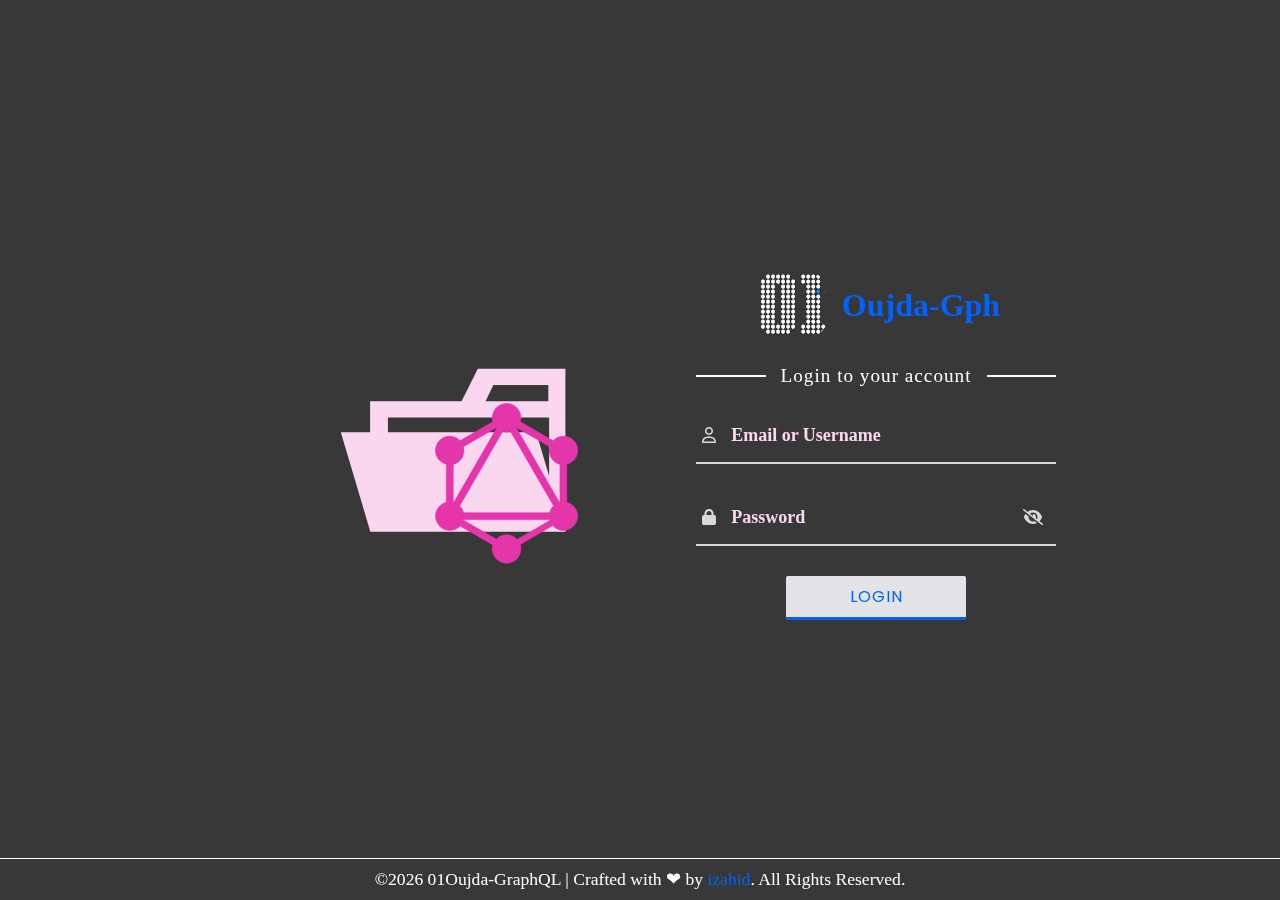
<file: index.html>
<!DOCTYPE html>
<html lang="en">

<head>
    <meta charset="UTF-8">
    <meta http-equiv="X-UA-Compatible" content="IE=edge">
    <meta name="viewport" content="width=device-width, initial-scale=1.0">
    <title>01Oujda-GraphQL</title>
    <link href="https://fonts.googleapis.com/css?family=Poppins:600&display=swap" rel="stylesheet">
    <link rel="stylesheet" href="https://cdnjs.cloudflare.com/ajax/libs/font-awesome/6.0.0-beta3/css/all.min.css">
    <link rel="stylesheet" href="assets/css/global.css">
    <link rel="icon" href="assets/img/graphql-svg.svg" type="image/svg+xml">

</head>

<body>
    <div class="overlay"></div>
    <div class="grid-container">
        <main></main>
        <footer></footer>
    </div>
    <script type="module" src="assets/scripts/app.js"></script>
</body>

</html>
</file>
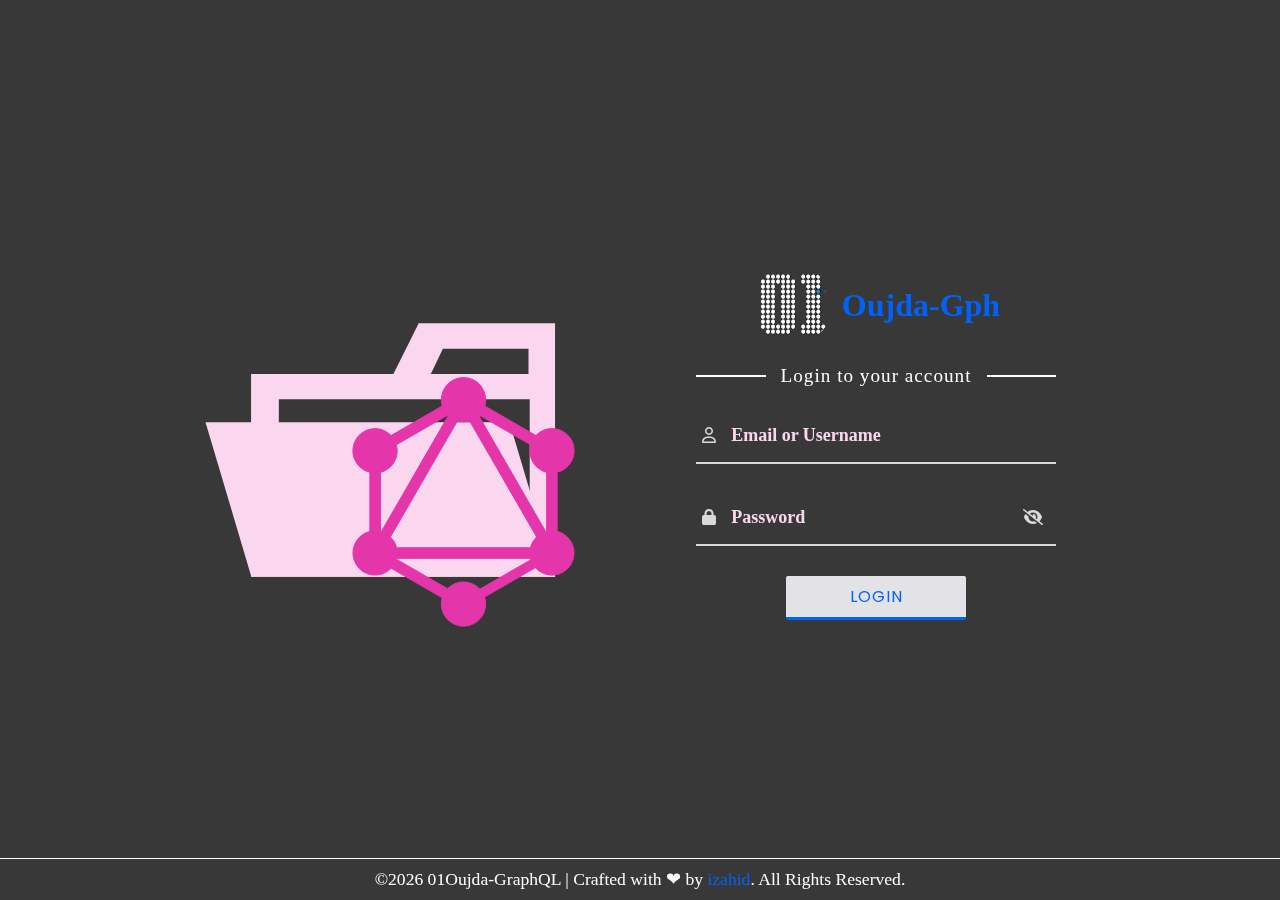
<file: ui/index.html>
<!DOCTYPE html>
<html lang="en">

<head>
    <meta charset="UTF-8">
    <meta http-equiv="X-UA-Compatible" content="IE=edge">
    <meta name="viewport" content="width=device-width, initial-scale=1.0">
    <title>01Oujda-GraphQL</title>
    <link href="https://fonts.googleapis.com/css?family=Poppins:600&display=swap" rel="stylesheet">
    <link rel="stylesheet" href="https://cdnjs.cloudflare.com/ajax/libs/font-awesome/6.0.0-beta3/css/all.min.css">
    <!-- <script src="https://kit.fontawesome.com/a81368914c.js"></script> -->
    <link rel="stylesheet" href="assets/css/global.css">
    <link rel="icon" href="assets/img/graphql-svg.svg" type="image/svg+xml">

</head>

<body>
    <div class="overlay"></div>
    <div class="grid-container">
        <nav></nav>
        <main></main>
        <footer></footer>
    </div>
    <script type="module" src="assets/scripts/app.js"></script>
</body>

</html>
</file>
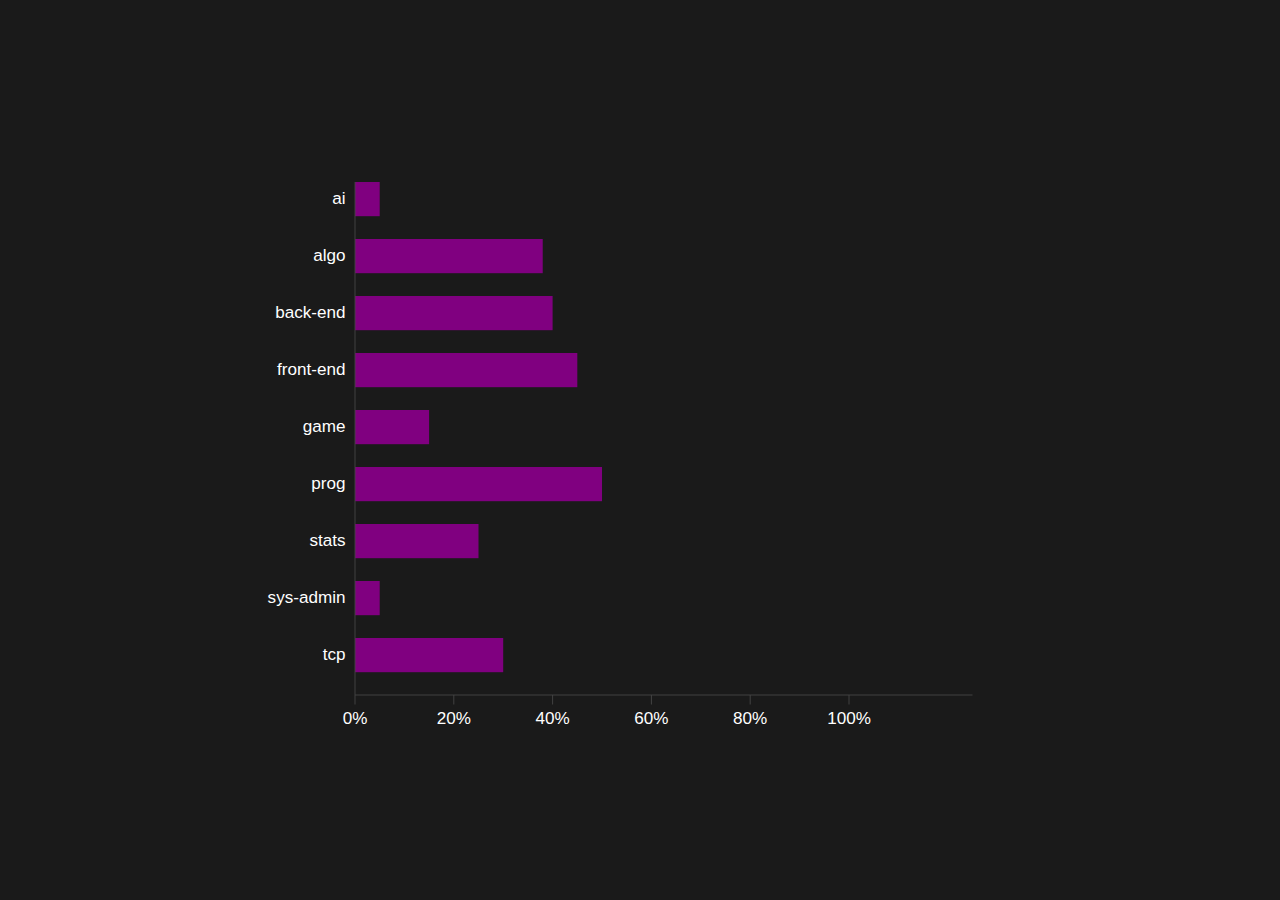
<file: barChart.html>
<!DOCTYPE html>
<html lang="en">

<head>
    <meta charset="UTF-8">
    <meta name="viewport" content="width=device-width, initial-scale=1.0">
    <title>Responsive Bar Graph with Percentage on Focus</title>
    <style>
        body {
            background-color: #1a1a1a;
            /* Dark background */
            display: flex;
            justify-content: center;
            align-items: center;
            height: 100vh;
            margin: 0;
            font-family: Arial, sans-serif;
            overflow: hidden;
        }

        .svg-container {
            width: 100%;
            max-width: 800px;
            /* Maximum width for larger screens */
            height: auto;
            padding: 20px;
            box-sizing: border-box;
        }

        svg {
            width: 100%;
            height: auto;
            background-color: #1a1a1a;
        }

        /* Hide values and percentages by default */
        .value-text,
        .percentage-text {
            opacity: 0;
            transition: opacity 0.2s ease;
        }

        /* Adjust for smaller screens */
        @media (max-width: 600px) {
            .svg-container {
                max-width: 500px;
            }
        }

        @media (max-width: 400px) {
            .svg-container {
                max-width: 350px;
            }
        }
    </style>
</head>

<body>
    <div class="svg-container">
        <svg viewBox="0 0 800 600" preserveAspectRatio="xMidYMid meet" xmlns="http://www.w3.org/2000/svg">
            <g id="bar-chart"></g>
        </svg>
    </div>

    <script>
        // Data for the bar graph
        const data = [
            { name: "ai", value: 5 },
            { name: "algo", value: 38 },
            { name: "back-end", value: 40 },
            { name: "front-end", value: 45 },
            { name: "game", value: 15 },
            { name: "prog", value: 50 },
            { name: "stats", value: 25 },
            { name: "sys-admin", value: 5 },
            { name: "tcp", value: 30 }
        ];

        const svg = document.querySelector("svg");
        const chartGroup = document.getElementById("bar-chart");

        // Get SVG dimensions from viewBox
        const viewBox = svg.getAttribute("viewBox").split(" ").map(Number);
        const svgWidth = viewBox[2];
        const svgHeight = viewBox[3];

        // Chart dimensions and margins
        const margin = { top: 20, right: 50, bottom: 40, left: 100 }; // Extra bottom margin for x-axis labels
        const chartWidth = svgWidth - margin.left - margin.right;
        const chartHeight = svgHeight - margin.top - margin.bottom;

        // Translate the chart group to account for margins
        chartGroup.setAttribute("transform", `translate(${margin.left}, ${margin.top})`);

        // Calculate bar height and spacing
        const numBars = data.length;
        const barHeight = chartHeight / numBars * 0.6; // 60% of the available space per bar
        const barSpacing = chartHeight / numBars * 0.4; // 40% spacing between bars
        const maxScaleValue = 100; // Treat values as out of 100 for percentage scaling

        // Dynamic font size based on SVG size
        const fontSize = Math.min(svgWidth, svgHeight) * 0.03;

        // Scale for bar lengths (100% = maxScaleValue = 100)
        const maxBarLength = chartWidth * 0.8; // 80% of chart width for the longest bar
        const scale = maxBarLength / maxScaleValue; // Scale factor: 1% = scale pixels

        // Draw x-axis with percentage scale
        const numTicks = 5; // Number of ticks (0%, 25%, 50%, 75%, 100%)
        for (let i = 0; i <= numTicks; i++) {
            const percentage = (i / numTicks) * 100; // Percentage (0, 25, 50, 75, 100)
            const x = (percentage / 100) * maxBarLength; // Position on the x-axis

            // Draw tick mark
            const tick = document.createElementNS("http://www.w3.org/2000/svg", "line");
            tick.setAttribute("x1", x);
            tick.setAttribute("y1", chartHeight);
            tick.setAttribute("x2", x);
            tick.setAttribute("y2", chartHeight + 10);
            tick.setAttribute("stroke", "#444");
            tick.setAttribute("stroke-width", "1");
            chartGroup.appendChild(tick);

            // Draw percentage label
            const tickLabel = document.createElementNS("http://www.w3.org/2000/svg", "text");
            tickLabel.setAttribute("x", x);
            tickLabel.setAttribute("y", chartHeight + 30);
            tickLabel.setAttribute("fill", "#fff");
            tickLabel.setAttribute("font-size", fontSize);
            tickLabel.setAttribute("text-anchor", "middle");
            tickLabel.textContent = `${percentage}%`;
            chartGroup.appendChild(tickLabel);
        }

        // Draw bars and labels
        data.forEach((item, index) => {
            const y = index * (barHeight + barSpacing);
            const barLength = (item.value / maxScaleValue) * maxBarLength; // Scale the bar length as a percentage out of 100

            // Create a group for the bar to make it focusable
            const barGroup = document.createElementNS("http://www.w3.org/2000/svg", "g");
            barGroup.setAttribute("class", `bar-group bar-group-${index}`);
            barGroup.setAttribute("tabindex", "0"); // Make the group focusable
            chartGroup.appendChild(barGroup);

            // Draw bar inside the group
            const rect = document.createElementNS("http://www.w3.org/2000/svg", "rect");
            rect.setAttribute("class", "bar");
            rect.setAttribute("x", 0);
            rect.setAttribute("y", y);
            rect.setAttribute("width", barLength);
            rect.setAttribute("height", barHeight);
            rect.setAttribute("fill", "purple");
            barGroup.appendChild(rect);

            // Draw category label (on the left)
            const label = document.createElementNS("http://www.w3.org/2000/svg", "text");
            label.setAttribute("x", -10);
            label.setAttribute("y", y + barHeight / 2);
            label.setAttribute("fill", "#fff");
            label.setAttribute("font-size", fontSize);
            label.setAttribute("text-anchor", "end");
            label.setAttribute("dominant-baseline", "middle");
            label.textContent = item.name;
            chartGroup.appendChild(label);

            // Draw value (hidden by default, shown on hover)
            // const value = document.createElementNS("http://www.w3.org/2000/svg", "text");
            // value.setAttribute("class", `value-text value-${index}`); // Unique class for each value
            // value.setAttribute("x", barLength + 20);
            // value.setAttribute("y", y + barHeight / 2);
            // value.setAttribute("fill", "#fff");
            // value.setAttribute("font-size", fontSize);
            // value.setAttribute("text-anchor", "start");
            // value.setAttribute("dominant-baseline", "middle");
            // value.textContent = item.value;
            // chartGroup.appendChild(value);

            // Draw percentage (hidden by default, shown on focus)
            const percentage = (item.value / maxScaleValue) * 100; // Calculate percentage out of 100
            const percentageText = document.createElementNS("http://www.w3.org/2000/svg", "text");
            percentageText.setAttribute("class", `percentage-text percentage-${index}`); // Unique class for each percentage
            percentageText.setAttribute("x", barLength + 20); // Position in front of the bar
            percentageText.setAttribute("y", y + barHeight / 2 - fontSize); // Slightly above the value
            percentageText.setAttribute("fill", "#fff");
            percentageText.setAttribute("font-size", fontSize);
            percentageText.setAttribute("text-anchor", "start");
            percentageText.setAttribute("dominant-baseline", "middle");
            percentageText.textContent = `${percentage}%`;
            chartGroup.appendChild(percentageText);

            barGroup.addEventListener("mouseover", () => {
                console.log('here', barGroup)
                document.querySelector(`.percentage-${index}`).style.opacity = 1
            })
            barGroup.addEventListener("mouseout", () => {
                console.log('here', barGroup)
                document.querySelector(`.percentage-${index}`).style.opacity = 0
            })

        })

        // Draw x-axis line
        const xAxis = document.createElementNS("http://www.w3.org/2000/svg", "line");
        xAxis.setAttribute("x1", 0);
        xAxis.setAttribute("y1", chartHeight);
        xAxis.setAttribute("x2", chartWidth);
        xAxis.setAttribute("y2", chartHeight);
        xAxis.setAttribute("stroke", "#444");
        xAxis.setAttribute("stroke-width", "1");
        chartGroup.appendChild(xAxis);

        // Draw y-axis line
        const yAxis = document.createElementNS("http://www.w3.org/2000/svg", "line");
        yAxis.setAttribute("x1", 0);
        yAxis.setAttribute("y1", 0);
        yAxis.setAttribute("x2", 0);
        yAxis.setAttribute("y2", chartHeight);
        yAxis.setAttribute("stroke", "#444");
        yAxis.setAttribute("stroke-width", "1");
        chartGroup.appendChild(yAxis);
    </script>
</body>

</html>
</file>
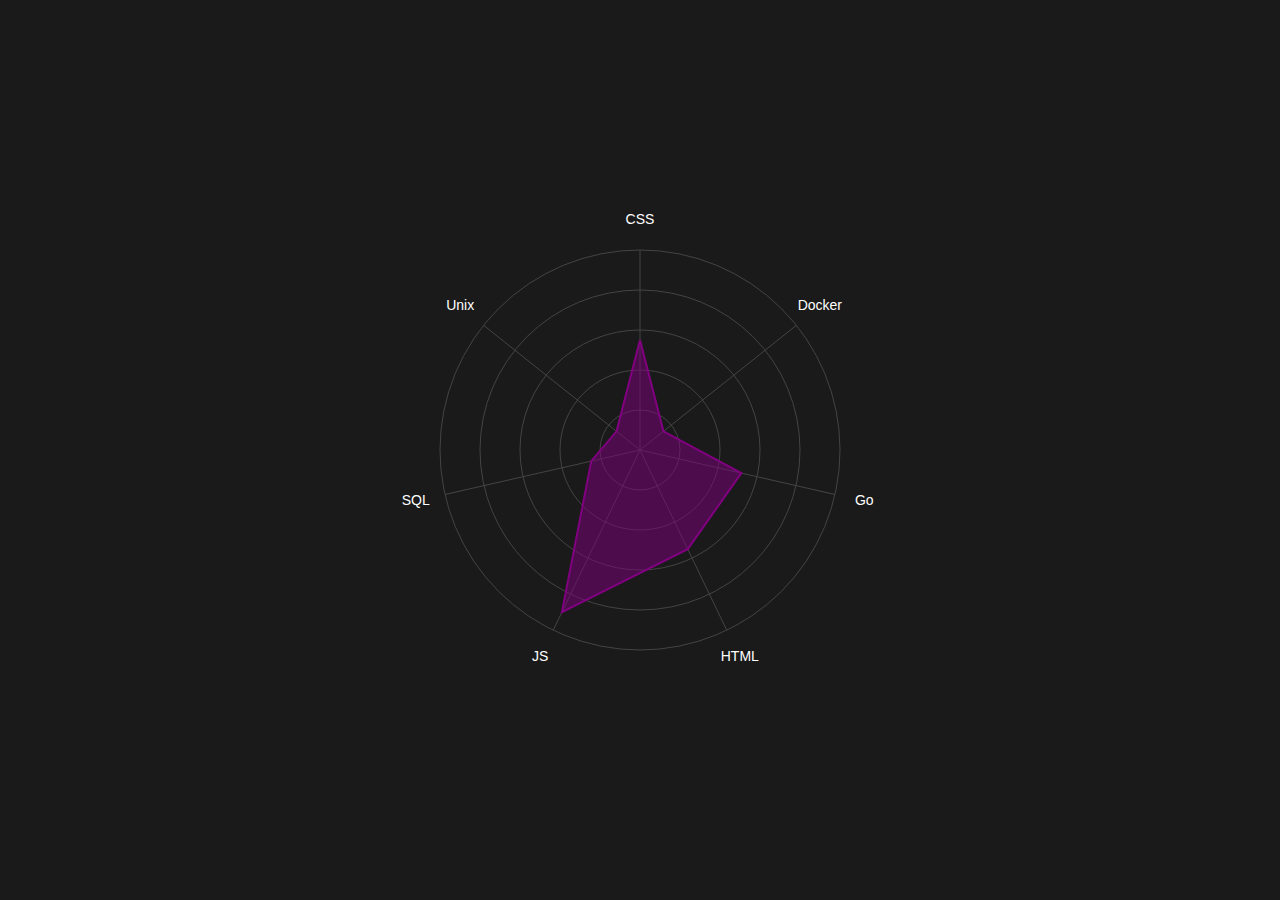
<file: doghnutChart.html>
<!DOCTYPE html>
<html lang="en">

<head>
    <meta charset="UTF-8">
    <meta name="viewport" content="width=device-width, initial-scale=1.0">
    <title>Radar Chart</title>
    <style>
        body {
            background-color: #1a1a1a;
            /* Dark background to match the image */
            display: flex;
            justify-content: center;
            align-items: center;
            height: 100vh;
            margin: 0;
            font-family: Arial, sans-serif;
        }

        svg {
            background-color: #1a1a1a;
        }
    </style>
</head>

<body>
    <svg width="500" height="500" xmlns="http://www.w3.org/2000/svg">
        <!-- Define the center and radius -->
        <g transform="translate(250, 250)" id="radar-chart">
            <!-- Background circles (for reference, like in the image) -->
            <circle cx="0" cy="0" r="40" fill="none" stroke="#444" stroke-width="1" />
            <circle cx="0" cy="0" r="80" fill="none" stroke="#444" stroke-width="1" />
            <circle cx="0" cy="0" r="120" fill="none" stroke="#444" stroke-width="1" />
            <circle cx="0" cy="0" r="160" fill="none" stroke="#444" stroke-width="1" />
            <circle cx="0" cy="0" r="200" fill="none" stroke="#444" stroke-width="1" />
        </g>
    </svg>

    <script>
        // Data for the chart
        const data = [
            { name: "CSS", value: 55 },
            { name: "Docker", value: 15 },
            { name: "Go", value: 52 },
            { name: "HTML", value: 55 },
            { name: "JS", value: 90 },
            { name: "SQL", value: 25 },
            { name: "Unix", value: 15 }
        ];

        const numAxes = data.length;
        const maxRadius = 200; // Maximum radius for 100%
        const angleStep = (2 * Math.PI) / numAxes; // Angle between axes
        const chartGroup = document.getElementById("radar-chart");

        // Calculate points for the polygon
        let points = [];
        data.forEach((item, index) => {
            const angle = index * angleStep - Math.PI / 2; // Start from the top (subtract 90 degrees)
            const radius = (item.value / 100) * maxRadius; // Scale the value to the radius
            const x = radius * Math.cos(angle);
            const y = radius * Math.sin(angle);
            points.push(`${x},${y}`);
        });

        // Draw the axes and labels
        data.forEach((item, index) => {
            const angle = index * angleStep - Math.PI / 2;
            const x = maxRadius * Math.cos(angle);
            const y = maxRadius * Math.sin(angle);
            const labelX = (maxRadius + 30) * Math.cos(angle); // Offset for label
            const labelY = (maxRadius + 30) * Math.sin(angle);

            // Draw axis
            const line = document.createElementNS("http://www.w3.org/2000/svg", "line");
            line.setAttribute("x1", "0");
            line.setAttribute("y1", "0");
            line.setAttribute("x2", x);
            line.setAttribute("y2", y);
            line.setAttribute("stroke", "#444");
            line.setAttribute("stroke-width", "1");
            chartGroup.appendChild(line);

            // Draw label
            const text = document.createElementNS("http://www.w3.org/2000/svg", "text");
            text.setAttribute("x", labelX);
            text.setAttribute("y", labelY);
            text.setAttribute("fill", "#fff");
            text.setAttribute("font-size", "14");
            text.setAttribute("text-anchor", "middle");
            text.setAttribute("dominant-baseline", "middle");
            text.textContent = item.name;
            chartGroup.appendChild(text);
        });

        // Draw the data polygon
        const polygon = document.createElementNS("http://www.w3.org/2000/svg", "polygon");
        polygon.setAttribute("points", points.join(" "));
        polygon.setAttribute("fill", "rgba(128, 0, 128, 0.5)"); // Purple fill with transparency
        polygon.setAttribute("stroke", "purple");
        polygon.setAttribute("stroke-width", "2");
        chartGroup.appendChild(polygon);
    </script>
</body>

</html>
</file>
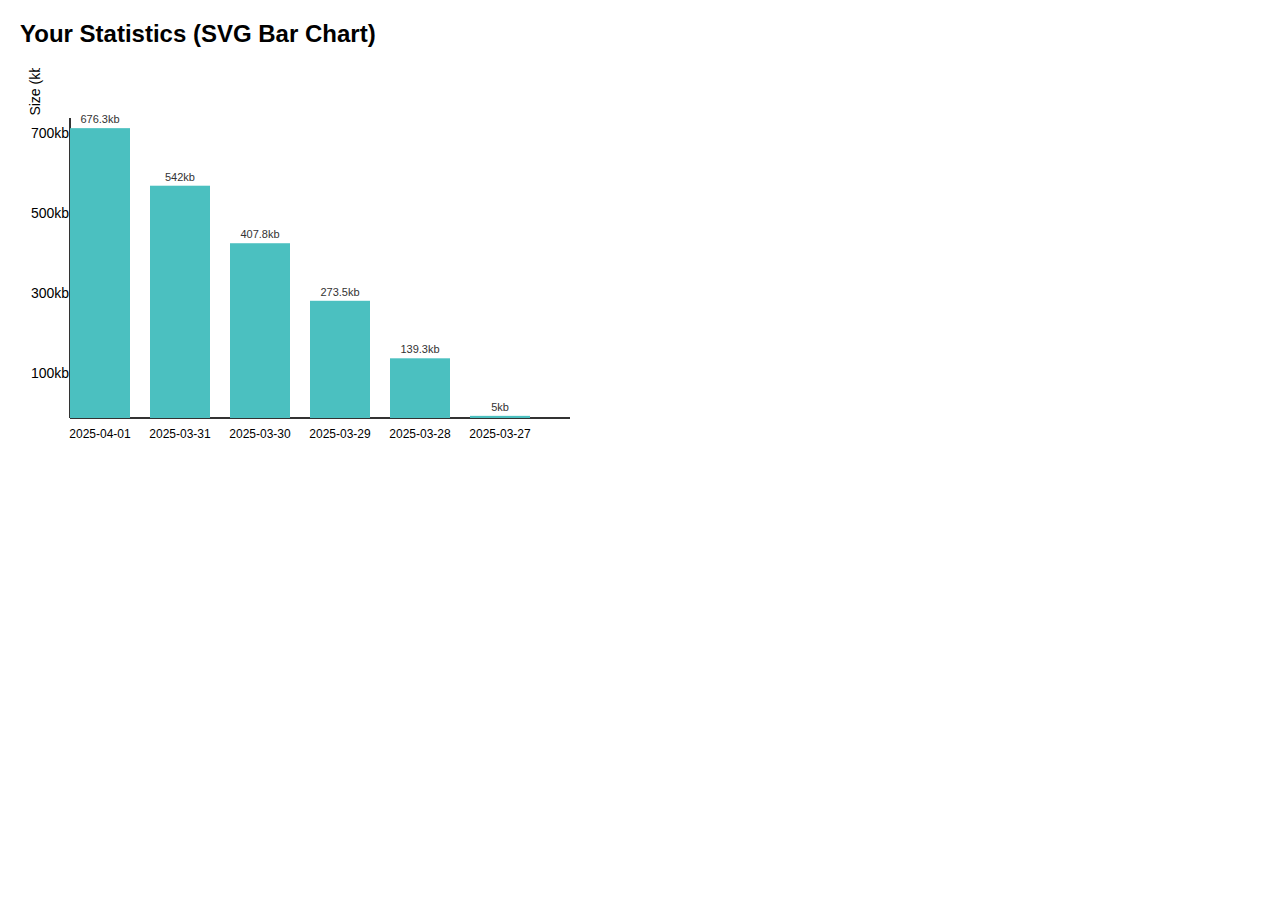
<file: test.html>
<!DOCTYPE html>
<html>

<head>
    <title>SVG Bar Chart</title>
    <style>
        body {
            font-family: Arial, sans-serif;
            margin: 20px;
        }

        .chart-container {
            width: 600px;
            height: 400px;
        }

        .bar:hover {
            opacity: 0.7;
        }

        .label {
            font-size: 12px;
            text-anchor: middle;
        }

        .value {
            font-size: 11px;
            text-anchor: middle;
            fill: #333;
        }

        .axis-label {
            font-size: 14px;
            text-anchor: middle;
        }
    </style>
</head>

<body>
    <h2>Your Statistics (SVG Bar Chart)</h2>
    <div class="chart-container">
        <svg id="chart" width="100%" height="100%" viewBox="0 0 600 400">
            <!-- X-axis -->
            <line x1="50" y1="350" x2="550" y2="350" stroke="#333" stroke-width="2" />

            <!-- Y-axis -->
            <line x1="50" y1="350" x2="50" y2="50" stroke="#333" stroke-width="2" />

            <!-- Y-axis labels (scale) -->
            <text x="30" y="70" class="axis-label">700kb</text>
            <text x="30" y="150" class="axis-label">500kb</text>
            <text x="30" y="230" class="axis-label">300kb</text>
            <text x="30" y="310" class="axis-label">100kb</text>

            <!-- Y-axis title -->
            <text x="20" y="20" class="axis-label" transform="rotate(-90, 20, 20)">Size (kb)</text>

            <!-- Bars -->
            <g id="bars">
                <!-- Bars will be dynamically inserted here -->
            </g>

            <!-- X-axis labels (dates) -->
            <g id="labels">
                <!-- Date labels will be dynamically inserted here -->
            </g>
        </svg>
    </div>

    <script>
        // Your data
        const data = {
            "2025-04-01": 676.3,
            "2025-03-31": 542.0,
            "2025-03-30": 407.8,
            "2025-03-29": 273.5,
            "2025-03-28": 139.3,
            "2025-03-27": 5.0
        };

        // Extract dates and values
        const dates = Object.keys(data);
        const values = Object.values(data);

        // SVG dimensions
        const svgWidth = 500;  // Width between axes
        const svgHeight = 300; // Height between axes
        const barWidth = 60;   // Width of each bar
        const gap = 20;        // Gap between bars
        const maxValue = 700;  // Max Y-value (adjust if needed)

        // Calculate positions
        const barsGroup = document.getElementById("bars");
        const labelsGroup = document.getElementById("labels");

        dates.forEach((date, index) => {
            const value = values[index];
            const barHeight = (value / maxValue) * svgHeight;
            const xPos = 50 + (index * (barWidth + gap));
            const yPos = 350 - barHeight;

            // Create bar
            const bar = document.createElementNS("http://www.w3.org/2000/svg", "rect");
            bar.setAttribute("x", xPos);
            bar.setAttribute("y", yPos);
            bar.setAttribute("width", barWidth);
            bar.setAttribute("height", barHeight);
            bar.setAttribute("fill", "#4bc0c0");
            bar.setAttribute("class", "bar");
            bar.setAttribute("data-value", value);
            barsGroup.appendChild(bar);

            // Add value label on top of the bar
            const valueLabel = document.createElementNS("http://www.w3.org/2000/svg", "text");
            valueLabel.setAttribute("x", xPos + barWidth / 2);
            valueLabel.setAttribute("y", yPos - 5);
            valueLabel.setAttribute("class", "value");
            valueLabel.textContent = `${value}kb`;
            barsGroup.appendChild(valueLabel);

            // Add date label below the bar
            const dateLabel = document.createElementNS("http://www.w3.org/2000/svg", "text");
            dateLabel.setAttribute("x", xPos + barWidth / 2);
            dateLabel.setAttribute("y", 370);
            dateLabel.setAttribute("class", "label");
            dateLabel.textContent = date;
            labelsGroup.appendChild(dateLabel);
        });
    </script>
</body>

</html>
</file>
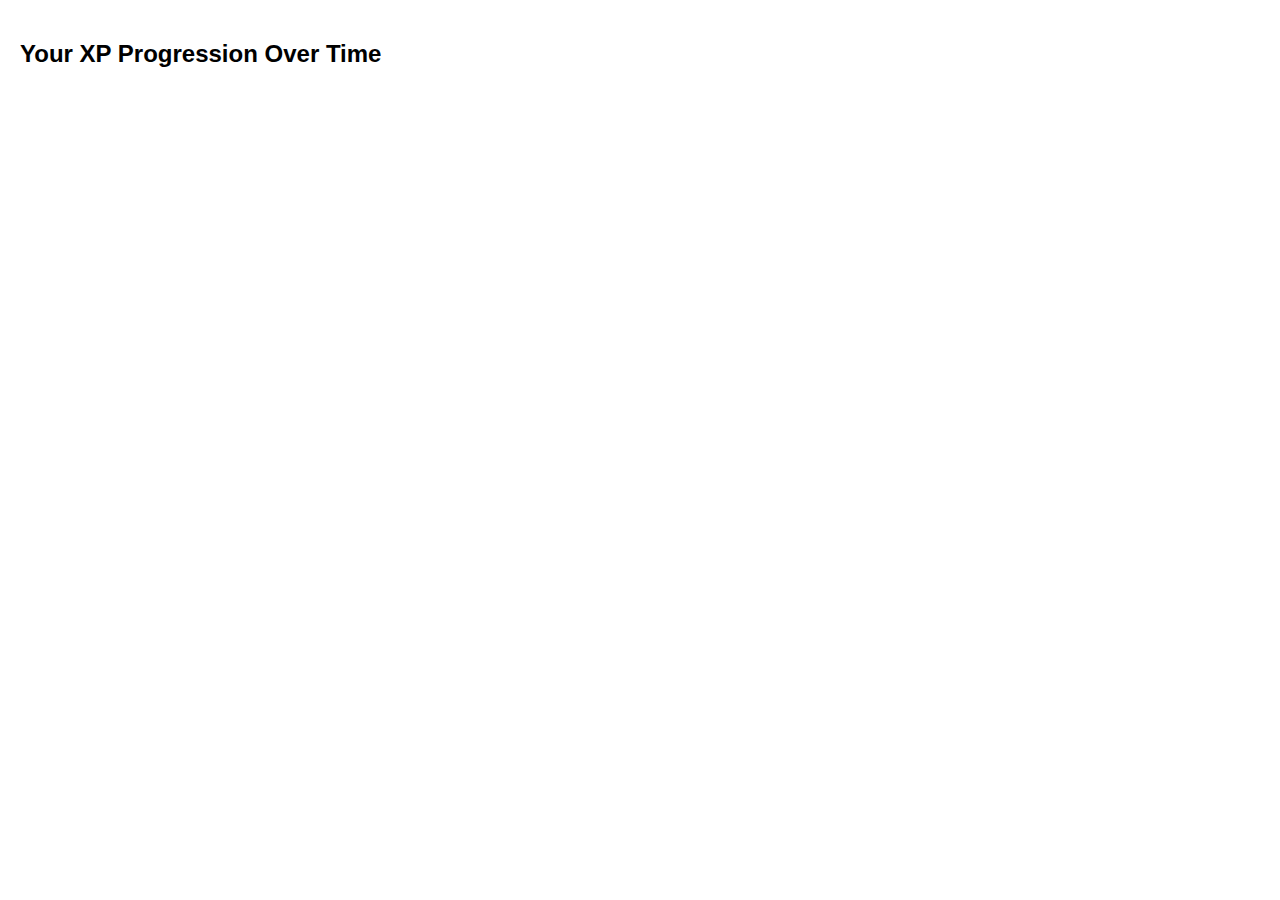
<file: testF.html>
<!DOCTYPE html>
<html>

<head>
    <title>Responsive SVG Timeplot</title>
    <style>
        body {
            margin: 0;
            padding: 20px;
            font-family: Arial, sans-serif;
        }

        .chart-container {
            width: 100%;
            overflow: visible;
            margin-bottom: 20px;
        }

        svg {
            width: 100%;
            height: auto;
            max-height: 70vh;
        }

        .data-point {
            fill: #4bc0c0;
            transition: all 0.2s;
        }

        .data-point:hover {
            fill: #2a7d7d;
            stroke: #333;
            stroke-width: 2px;
            r: 7;
        }

        .trend-line {
            stroke: #4bc0c0;
            stroke-width: 2;
            fill: none;
        }

        .axis {
            stroke: #333;
            stroke-width: 1.5;
        }

        .tick {
            stroke: #ccc;
            stroke-width: 0.5;
        }

        .tick-text {
            font-size: 10px;
            fill: #666;
        }

        .tooltip {
            position: absolute;
            padding: 8px;
            background: rgba(0, 0, 0, 0.8);
            color: white;
            border-radius: 4px;
            pointer-events: none;
            font-size: 12px;
            opacity: 0;
            transition: opacity 0.2s;
        }

        @media (max-width: 600px) {
            .tick-text {
                font-size: 8px;
            }
        }
    </style>
</head>

<body>
    <h2>Your XP Progression Over Time</h2>
    <div class="chart-container">
        <svg id="xpChart" viewBox="0 0 800 500" preserveAspectRatio="xMidYMid meet">
            <!-- Elements will be added dynamically -->
        </svg>
    </div>
    <div class="tooltip" id="tooltip"></div>

    <script>
        // Your data (ISO format recommended for Date parsing)
        const xpData = [
            { date: new Date('2024-05-03T15:17:33+01:00'), xp: 5 },
            { date: new Date('2024-05-16T10:51:11+01:00'), xp: 11.125 },
            { date: new Date('2024-05-21T12:20:29+01:00'), xp: 17.25 },
            { date: new Date('2024-05-27T16:31:33+01:00'), xp: 23.375 },
            { date: new Date('2024-07-18T20:03:25+01:00'), xp: 29.5 },
            { date: new Date('2024-07-23T16:30:05+01:00'), xp: 38.7 },
            { date: new Date('2024-08-09T17:58:11+01:00'), xp: 47.9 },
            { date: new Date('2024-08-23T14:25:03+01:00'), xp: 57.1 },
            { date: new Date('2024-08-28T11:02:28+01:00'), xp: 57.15 },
            { date: new Date('2024-08-28T11:17:11+01:00'), xp: 57.25 },
            { date: new Date('2024-08-28T11:29:23+01:00'), xp: 57.4 },
            { date: new Date('2024-08-28T13:31:53+01:00'), xp: 57.6 },
            { date: new Date('2024-08-28T13:44:07+01:00'), xp: 57.85 },
            { date: new Date('2024-09-06T15:53:35+01:00'), xp: 67.05 },
            { date: new Date('2024-09-07T14:12:18+01:00'), xp: 73.175 },
            { date: new Date('2024-09-09T14:11:16+01:00'), xp: 97.675 },
            { date: new Date('2024-09-12T18:48:47+01:00'), xp: 109.925 },
            { date: new Date('2024-09-18T11:38:06+01:00'), xp: 119.925 },
            { date: new Date('2024-09-25T17:58:46+01:00'), xp: 132.175 },
            { date: new Date('2024-09-27T15:53:26+01:00'), xp: 137.175 },
            { date: new Date('2024-09-28T15:58:01+01:00'), xp: 147.175 },
            { date: new Date('2024-12-02T11:27:00+01:00'), xp: 181.55 },
            { date: new Date('2024-12-19T18:18:47+01:00'), xp: 257.8 },
            { date: new Date('2025-01-23T16:57:08+01:00'), xp: 327.8 },
            { date: new Date('2025-02-11T16:58:21+01:00'), xp: 474.8 },
            { date: new Date('2025-02-20T17:06:59+01:00'), xp: 523.8 },
            { date: new Date('2025-02-26T17:23:43Z'), xp: 572.8 },
            { date: new Date('2025-03-21T17:41:45Z'), xp: 676.3 }
        ];

        // Initialize the chart
        function initChart() {
            const svg = document.getElementById('xpChart');
            const tooltip = document.getElementById('tooltip');

            // Clear previous elements
            svg.innerHTML = '';

            // Get dimensions
            const width = 800;
            const height = 500;
            const margin = { top: 40, right: 40, bottom: 60, left: 60 };
            const chartWidth = width - margin.left - margin.right;
            const chartHeight = height - margin.top - margin.bottom;

            // Create group for chart elements
            const chartGroup = document.createElementNS('http://www.w3.org/2000/svg', 'g');
            chartGroup.setAttribute('transform', `translate(${margin.left}, ${margin.top})`);

            // Calculate scales
            const dateExtent = [
                xpData[0].date,
                xpData[xpData.length - 1].date
            ];
            const xpExtent = [0, Math.max(...xpData.map(d => d.xp))];

            const xScale = (date) => {
                return ((date - dateExtent[0]) / (dateExtent[1] - dateExtent[0])) * chartWidth;
            };

            const yScale = (xp) => {
                return chartHeight - (xp / xpExtent[1]) * chartHeight;
            };

            // Draw axes
            const drawAxes = () => {
                // X-axis (time)
                const xAxis = crea
                // xAxis.setAttribute('x1', 0);
                // xAxis.setAttribute('y1', chartHeight);
                // xAxis.setAttribute('x2', chartWidth);
                // xAxis.setAttribute('y2', chartHeight);
                // xAxis.setAttribute('class', 'axis');
                chartGroup.appendChild(xAxis);

                // Y-axis (XP)
                const yAxis = document.createElementNS('http://www.w3.org/2000/svg', 'line');
                yAxis.setAttribute('x1', 0);
                yAxis.setAttribute('y1', 0);
                yAxis.setAttribute('x2', 0);
                yAxis.setAttribute('y2', chartHeight);
                yAxis.setAttribute('class', 'axis');
                chartGroup.appendChild(yAxis);

                // Add ticks and labels for X-axis
                const monthTicks = 6; // Number of ticks to show
                for (let i = 0; i <= monthTicks; i++) {
                    const date = new Date(
                        dateExtent[0].getTime() +
                        (i / monthTicks) * (dateExtent[1] - dateExtent[0])
                    );

                    // Tick line
                    const tick = document.createElementNS('http://www.w3.org/2000/svg', 'line');
                    tick.setAttribute('x1', xScale(date));
                    tick.setAttribute('y1', chartHeight);
                    tick.setAttribute('x2', xScale(date));
                    tick.setAttribute('y2', chartHeight + 5);
                    tick.setAttribute('class', 'tick');
                    chartGroup.appendChild(tick);

                    // Tick label
                    const label = document.createElementNS('http://www.w3.org/2000/svg', 'text');
                    label.setAttribute('x', xScale(date));
                    label.setAttribute('y', chartHeight + 20);
                    label.setAttribute('class', 'tick-text');
                    label.setAttribute('text-anchor', 'middle');
                    label.textContent = date.toLocaleDateString('en-US', {
                        month: 'short',
                        year: '2-digit'
                    });
                    chartGroup.appendChild(label);
                }

                // Add ticks and labels for Y-axis
                const yTicks = 5;
                for (let i = 0; i <= yTicks; i++) {
                    const xpValue = (i / yTicks) * xpExtent[1];

                    // Tick line
                    const tick = document.createElementNS('http://www.w3.org/2000/svg', 'line');
                    tick.setAttribute('x1', -5);
                    tick.setAttribute('y1', yScale(xpValue));
                    tick.setAttribute('x2', 0);
                    tick.setAttribute('y2', yScale(xpValue));
                    tick.setAttribute('class', 'tick');
                    chartGroup.appendChild(tick);

                    // Tick label
                    const label = document.createElementNS('http://www.w3.org/2000/svg', 'text');
                    label.setAttribute('x', -10);
                    label.setAttribute('y', yScale(xpValue) + 4);
                    label.setAttribute('class', 'tick-text');
                    label.setAttribute('text-anchor', 'end');
                    label.textContent = Math.round(xpValue);
                    chartGroup.appendChild(label);
                }
            };

            // Draw trend line
            const drawTrendLine = () => {
                let pathData = '';

                xpData.forEach((d, i) => {
                    const x = xScale(d.date);
                    const y = yScale(d.xp);

                    if (i === 0) {
                        pathData += `M ${x} ${y}`;
                    } else {
                        pathData += ` L ${x} ${y}`;
                    }
                });

                const path = document.createElementNS('http://www.w3.org/2000/svg', 'path');
                path.setAttribute('d', pathData);
                path.setAttribute('class', 'trend-line');
                chartGroup.appendChild(path);
            };

            // Draw data points
            const drawDataPoints = () => {
                xpData.forEach(d => {
                    const x = xScale(d.date);
                    const y = yScale(d.xp);

                    // Create circle
                    const circle = document.createElementNS('http://www.w3.org/2000/svg', 'circle');
                    circle.setAttribute('cx', x);
                    circle.setAttribute('cy', y);
                    circle.setAttribute('r', 4);
                    circle.setAttribute('class', 'data-point');
                    circle.setAttribute('data-xp', d.xp);
                    circle.setAttribute('data-date', d.date.toLocaleDateString());

                    // Add interactivity
                    circle.addEventListener('mouseover', (e) => {
                        circle.setAttribute('r', 3);
                        tooltip.style.opacity = 1;
                        tooltip.innerHTML = `
                            <strong>${d.date.toLocaleDateString()}</strong><br>
                            XP: ${d.xp.toFixed(2)}
                        `;
                        tooltip.style.left = `${e.pageX + 10}px`;
                        tooltip.style.top = `${e.pageY - 20}px`;
                    });

                    circle.addEventListener('mouseout', () => {
                        circle.setAttribute('r', 3); z
                        tooltip.style.opacity = 0;
                    });

                    chartGroup.appendChild(circle);
                });
            };

            // Add axis labels
            const addLabels = () => {
                // X-axis label
                const xLabel = document.createElementNS('http://www.w3.org/2000/svg', 'text');
                xLabel.setAttribute('x', chartWidth / 2);
                xLabel.setAttribute('y', chartHeight + 40);
                xLabel.setAttribute('class', 'tick-text');
                xLabel.setAttribute('text-anchor', 'middle');
                xLabel.textContent = 'Date';
                chartGroup.appendChild(xLabel);

                // Y-axis label
                const yLabel = document.createElementNS('http://www.w3.org/2000/svg', 'text');
                yLabel.setAttribute('x', -chartHeight / 2);
                yLabel.setAttribute('y', -40);
                yLabel.setAttribute('class', 'tick-text');
                yLabel.setAttribute('text-anchor', 'middle');
                yLabel.setAttribute('transform', 'rotate(-90)');
                yLabel.textContent = 'XP Earned';
                chartGroup.appendChild(yLabel);
            };

            // Build the chart
            drawAxes();
            drawTrendLine();
            drawDataPoints();
            addLabels();

            // Add chart group to SVG
            svg.appendChild(chartGroup);
        }

        // Initialize and make responsive
        initChart();

        // Handle window resize
        window.addEventListener('resize', initChart);
    </script>
</body>

</html>
</file>
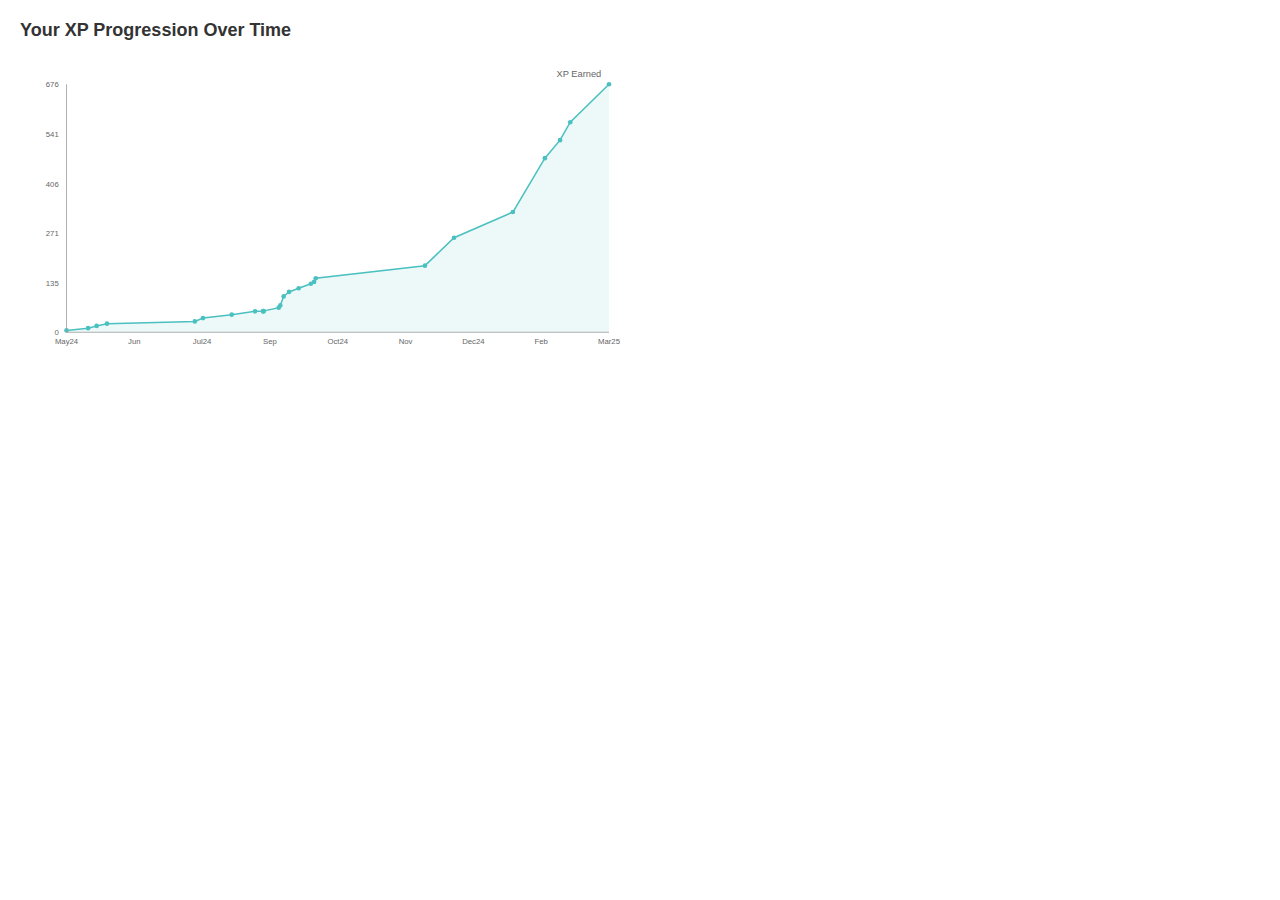
<file: testFF.html>
<!DOCTYPE html>
<html>

<head>
    <title>XP Progression Timeplot</title>
    <style>
        body {
            margin: 0;
            padding: 20px;
            font-family: Arial, sans-serif;
            background: white;
        }

        .chart-title {
            font-size: 18px;
            font-weight: bold;
            margin-bottom: 20px;
            color: #333;
        }

        .chart-container {
            position: relative;
            width: 50%;
        }

        svg {
            width: 100%;
            height: auto;
        }

        .trend-line {
            stroke: #4bc0c0;
            stroke-width: 2;
            fill: none;
        }

        .area-fill {
            fill: rgba(75, 192, 192, 0.1);
            stroke: none;
        }

        .data-point {
            fill: #4bc0c0;
            cursor: pointer;
            transition: r 0.2s;
        }

        .data-point:hover {
            r: 5;
        }

        .axis {
            stroke: #999;
            stroke-width: 1;
        }

        .tick {
            stroke: #e0e0e0;
            stroke-width: 1;
        }

        .tick-text {
            font-size: 10px;
            fill: #666;
        }

        .axis-label {
            font-size: 11px;
            fill: #666;
        }

        .legend {
            font-size: 12px;
            fill: #666;
        }

        .tooltip {
            position: absolute;
            padding: 8px 12px;
            background: rgba(0, 0, 0, 0.8);
            color: white;
            border-radius: 4px;
            pointer-events: none;
            font-size: 13px;
            opacity: 0;
            transition: opacity 0.2s;
            transform: translate(10px, -50%);
            z-index: 100;
        }

        .tooltip-date {
            font-weight: bold;
            margin-bottom: 3px;
        }

        .tooltip-xp {
            color: #eee;
        }
    </style>
</head>

<body>
    <div class="chart-title">Your XP Progression Over Time</div>
    <div class="chart-container">
        <svg id="xpChart" viewBox="0 0 800 400">
            <!-- Chart elements will be added here -->
        </svg>
        <div class="tooltip" id="tooltip">
            <div class="tooltip-date" id="tooltip-date"></div>
            <div class="tooltip-xp" id="tooltip-xp"></div>
        </div>
    </div>

    <script>
        // Your data
        const xpData = [
            { date: new Date('2024-05-03T15:17:33+01:00'), xp: 5 },
            { date: new Date('2024-05-16T10:51:11+01:00'), xp: 11.125 },
            { date: new Date('2024-05-21T12:20:29+01:00'), xp: 17.25 },
            { date: new Date('2024-05-27T16:31:33+01:00'), xp: 23.375 },
            { date: new Date('2024-07-18T20:03:25+01:00'), xp: 29.5 },
            { date: new Date('2024-07-23T16:30:05+01:00'), xp: 38.7 },
            { date: new Date('2024-08-09T17:58:11+01:00'), xp: 47.9 },
            { date: new Date('2024-08-23T14:25:03+01:00'), xp: 57.1 },
            { date: new Date('2024-08-28T11:02:28+01:00'), xp: 57.15 },
            { date: new Date('2024-08-28T11:17:11+01:00'), xp: 57.25 },
            { date: new Date('2024-08-28T11:29:23+01:00'), xp: 57.4 },
            { date: new Date('2024-08-28T13:31:53+01:00'), xp: 57.6 },
            { date: new Date('2024-08-28T13:44:07+01:00'), xp: 57.85 },
            { date: new Date('2024-09-06T15:53:35+01:00'), xp: 67.05 },
            { date: new Date('2024-09-07T14:12:18+01:00'), xp: 73.175 },
            { date: new Date('2024-09-09T14:11:16+01:00'), xp: 97.675 },
            { date: new Date('2024-09-12T18:48:47+01:00'), xp: 109.925 },
            { date: new Date('2024-09-18T11:38:06+01:00'), xp: 119.925 },
            { date: new Date('2024-09-25T17:58:46+01:00'), xp: 132.175 },
            { date: new Date('2024-09-27T15:53:26+01:00'), xp: 137.175 },
            { date: new Date('2024-09-28T15:58:01+01:00'), xp: 147.175 },
            { date: new Date('2024-12-02T11:27:00+01:00'), xp: 181.55 },
            { date: new Date('2024-12-19T18:18:47+01:00'), xp: 257.8 },
            { date: new Date('2025-01-23T16:57:08+01:00'), xp: 327.8 },
            { date: new Date('2025-02-11T16:58:21+01:00'), xp: 474.8 },
            { date: new Date('2025-02-20T17:06:59+01:00'), xp: 523.8 },
            { date: new Date('2025-02-26T17:23:43Z'), xp: 572.8 },
            { date: new Date('2025-03-21T17:41:45Z'), xp: 676.3 }
        ];

        // Chart setup
        const svg = document.getElementById('xpChart');
        const tooltip = document.getElementById('tooltip');
        const tooltipDate = document.getElementById('tooltip-date');
        const tooltipXp = document.getElementById('tooltip-xp');
        const chartContainer = document.querySelector('.chart-container');

        const width = 800;
        const height = 400;
        const margin = { top: 30, right: 40, bottom: 50, left: 60 };
        const chartWidth = width - margin.left - margin.right;
        const chartHeight = height - margin.top - margin.bottom;

        // Create chart group
        const chartGroup = document.createElementNS('http://www.w3.org/2000/svg', 'g');
        chartGroup.setAttribute('transform', `translate(${margin.left}, ${margin.top})`);
        svg.appendChild(chartGroup);

        // Calculate scales
        const xScale = (date) => {
            const dateExtent = [xpData[0].date, xpData[xpData.length - 1].date];
            return ((date - dateExtent[0]) / (dateExtent[1] - dateExtent[0])) * chartWidth;
        };

        const yScale = (xp) => {
            const maxXp = Math.max(...xpData.map(d => d.xp));
            return chartHeight - (xp / maxXp) * chartHeight;
        };

        // Function to position tooltip relative to point
        function positionTooltip(pointX, pointY) {
            // Get SVG dimensions relative to viewport
            const svgRect = svg.getBoundingClientRect();
            const containerRect = chartContainer.getBoundingClientRect();

            // Calculate scale factor based on current viewBox rendering
            const scaleX = svgRect.width / width;
            const scaleY = svgRect.height / height;

            // Calculate actual pixel position of the point
            const pixelX = (margin.left + pointX) * scaleX;
            const pixelY = (margin.top + pointY) * scaleY;

            // Position tooltip relative to chart container
            tooltip.style.left = `${pixelX}px`;
            tooltip.style.top = `${pixelY}px`;
        }

        // Draw area fill
        const areaPath = document.createElementNS('http://www.w3.org/2000/svg', 'path');
        let areaData = xpData.map((d, i) => {
            const x = xScale(d.date);
            const y = yScale(d.xp);
            return `${i === 0 ? 'M' : 'L'} ${x} ${y}`;
        }).join(' ');
        areaData += ` L ${xScale(xpData[xpData.length - 1].date)} ${chartHeight} L ${xScale(xpData[0].date)} ${chartHeight} Z`;
        areaPath.setAttribute('d', areaData);
        areaPath.setAttribute('class', 'area-fill');
        chartGroup.appendChild(areaPath);

        // Draw trend line
        const path = document.createElementNS('http://www.w3.org/2000/svg', 'path');
        let pathData = xpData.map((d, i) => {
            const x = xScale(d.date);
            const y = yScale(d.xp);
            return `${i === 0 ? 'M' : 'L'} ${x} ${y}`;
        }).join(' ');
        path.setAttribute('d', pathData);
        path.setAttribute('class', 'trend-line');
        chartGroup.appendChild(path);

        // Draw data points with hover effects
        xpData.forEach(d => {
            const circle = document.createElementNS('http://www.w3.org/2000/svg', 'circle');
            const x = xScale(d.date);
            const y = yScale(d.xp);

            circle.setAttribute('cx', x);
            circle.setAttribute('cy', y);
            circle.setAttribute('r', 3);
            circle.setAttribute('class', 'data-point');

            // Format date as "MMM DD, YYYY" (e.g., "Jan 23, 2025")
            const formattedDate = d.date.toLocaleDateString('en-US', {
                year: 'numeric',
                month: 'short',
                day: 'numeric'
            });

            // Format XP with 2 decimal places
            const formattedXp = d.xp.toFixed(2);

            circle.addEventListener('mouseover', () => {
                // Update tooltip content
                tooltipDate.textContent = formattedDate;
                tooltipXp.textContent = `XP: ${formattedXp}`;

                // Position tooltip relative to point
                positionTooltip(x, y);

                // Show tooltip
                tooltip.style.opacity = 1;

                // Enlarge point
                circle.setAttribute('r', 5);
            });

            circle.addEventListener('mouseout', () => {
                tooltip.style.opacity = 0;
                circle.setAttribute('r', 3);
            });

            // Update tooltip position when window resizes while hovering
            circle.addEventListener('mousemove', () => {
                positionTooltip(x, y);
            });

            chartGroup.appendChild(circle);
        });

        // Redraw tooltip position on resize
        window.addEventListener('resize', () => {
            if (tooltip.style.opacity === '1') {
                const activePoint = document.querySelector('.data-point:hover');
                if (activePoint) {
                    const x = parseFloat(activePoint.getAttribute('cx'));
                    const y = parseFloat(activePoint.getAttribute('cy'));
                    positionTooltip(x, y);
                }
            }
        });

        // Draw axes
        const xAxis = document.createElementNS('http://www.w3.org/2000/svg', 'line');
        xAxis.setAttribute('x1', 0);
        xAxis.setAttribute('y1', chartHeight);
        xAxis.setAttribute('x2', chartWidth);
        xAxis.setAttribute('y2', chartHeight);
        xAxis.setAttribute('class', 'axis');
        chartGroup.appendChild(xAxis);

        const yAxis = document.createElementNS('http://www.w3.org/2000/svg', 'line');
        yAxis.setAttribute('x1', 0);
        yAxis.setAttribute('y1', 0);
        yAxis.setAttribute('x2', 0);
        yAxis.setAttribute('y2', chartHeight);
        yAxis.setAttribute('class', 'axis');
        chartGroup.appendChild(yAxis);

        // Add X-axis labels (month abbreviations without spaces)
        const monthTicks = 8;
        for (let i = 0; i <= monthTicks; i++) {
            const date = new Date(
                xpData[0].date.getTime() +
                (i / monthTicks) * (xpData[xpData.length - 1].date - xpData[0].date)
            );

            const label = document.createElementNS('http://www.w3.org/2000/svg', 'text');
            label.setAttribute('x', xScale(date));
            label.setAttribute('y', chartHeight + 15);
            label.setAttribute('class', 'tick-text');
            label.setAttribute('text-anchor', 'middle');
            label.textContent = date.toLocaleDateString('en-US', {
                month: 'short',
                year: i % 2 === 0 ? '2-digit' : undefined
            }).replace(/ /g, '');
            chartGroup.appendChild(label);
        }

        // Add Y-axis labels
        const yTicks = 5;
        for (let i = 0; i <= yTicks; i++) {
            const xpValue = (i / yTicks) * Math.max(...xpData.map(d => d.xp));

            const label = document.createElementNS('http://www.w3.org/2000/svg', 'text');
            label.setAttribute('x', -10);
            label.setAttribute('y', yScale(xpValue) + 4);
            label.setAttribute('class', 'tick-text');
            label.setAttribute('text-anchor', 'end');
            label.textContent = Math.round(xpValue);
            chartGroup.appendChild(label);
        }

        // Add legend (duplicate "XP Earned" text)
        const legend1 = document.createElementNS('http://www.w3.org/2000/svg', 'text');
        legend1.setAttribute('x', chartWidth - 10);
        legend1.setAttribute('y', -10);
        legend1.setAttribute('class', 'legend');
        legend1.setAttribute('text-anchor', 'end');
        legend1.textContent = 'XP Earned';
        chartGroup.appendChild(legend1);

        // const legend2 = document.createElementNS('http://www.w3.org/2000/svg', 'text');
        // legend2.setAttribute('x', chartWidth - 10);
        // legend2.setAttribute('y', -25);
        // legend2.setAttribute('class', 'legend');
        // legend2.setAttribute('text-anchor', 'end');
        // legend2.textContent = 'XP Earned';
        // chartGroup.appendChild(legend2);
    </script>
</body>

</html>


<!-- <svg id="xp-graph" viewBox="0 0 800 400" preserveAspectRatio="xMidYMid meet" width="100%">
    <line x1="50" y1="350" x2="700" y2="350" stroke="black" stroke-width="2"/>  X-awxis -->
<!-- <line x1="50" y1="350" x2="50" y2="10" stroke="black" stroke-width="2"/> Y-axis -->

<!-- <text x="300" y="390" text-anchor="middle">X-axis</text> -->
<!-- <text x="20" y="200" text-anchor="middle" transform="rotate(-90, 20, 200)">Y-axis</text> -->

<!-- الأعمدة ستضاف هنا عبر JavaScript -->
<!-- </svg> -->
</file>
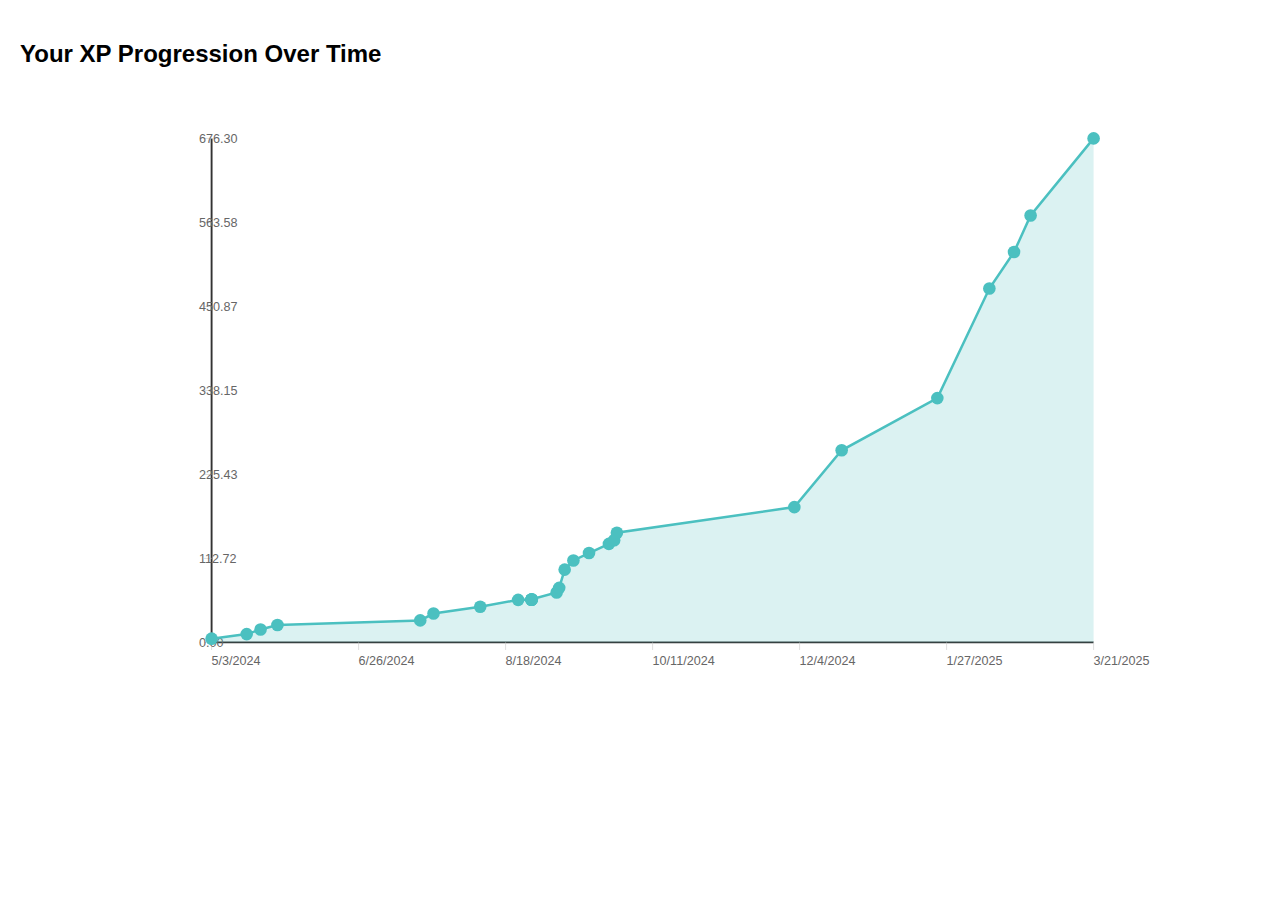
<file: testFFF.html>
<!DOCTYPE html>
<html>

<head>
    <title>Responsive SVG Timeplot</title>
    <style>
        body {
            margin: 0;
            padding: 20px;
            font-family: Arial, sans-serif;
        }

        .chart-container {
            width: 100%;
            overflow: visible;
            margin-bottom: 20px;
        }

        svg {
            width: 100%;
            height: auto;
            max-height: 70vh;
        }

        .data-point {
            fill: #4bc0c0;
            transition: all 0.2s;
        }

        .data-point:hover {
            fill: #2a7d7d;
            stroke: #333;
            stroke-width: 2px;
            r: 7;
        }

        .trend-line {
            stroke: #4bc0c0;
            stroke-width: 2;
            fill: none;
        }

        .axis {
            stroke: #333;
            stroke-width: 1.5;
        }

        .tick {
            stroke: #ccc;
            stroke-width: 0.5;
        }

        .tick-text {
            font-size: 10px;
            fill: #666;
        }

        .tooltip {
            position: absolute;
            padding: 8px;
            background: rgba(0, 0, 0, 0.8);
            color: white;
            border-radius: 4px;
            pointer-events: none;
            font-size: 12px;
            opacity: 0;
            transition: opacity 0.2s;
        }

        @media (max-width: 600px) {
            .tick-text {
                font-size: 8px;
            }
        }

        .area {
            fill: rgba(75, 192, 192, 0.2);
            /* Light fill with some transparency */
        }
    </style>
</head>

<body>
    <h2>Your XP Progression Over Time</h2>
    <div class="chart-container">
        <svg id="xpChart" viewBox="0 0 800 500" preserveAspectRatio="xMidYMid meet">
            <!-- Elements will be added dynamically -->
        </svg>
    </div>
    <div class="tooltip" id="tooltip"></div>

    <script>
        // Your data (ISO format recommended for Date parsing)
        const xpData = [
            { date: new Date('2024-05-03T15:17:33+01:00'), xp: 5 },
            { date: new Date('2024-05-16T10:51:11+01:00'), xp: 11.125 },
            { date: new Date('2024-05-21T12:20:29+01:00'), xp: 17.25 },
            { date: new Date('2024-05-27T16:31:33+01:00'), xp: 23.375 },
            { date: new Date('2024-07-18T20:03:25+01:00'), xp: 29.5 },
            { date: new Date('2024-07-23T16:30:05+01:00'), xp: 38.7 },
            { date: new Date('2024-08-09T17:58:11+01:00'), xp: 47.9 },
            { date: new Date('2024-08-23T14:25:03+01:00'), xp: 57.1 },
            { date: new Date('2024-08-28T11:02:28+01:00'), xp: 57.15 },
            { date: new Date('2024-08-28T11:17:11+01:00'), xp: 57.25 },
            { date: new Date('2024-08-28T11:29:23+01:00'), xp: 57.4 },
            { date: new Date('2024-08-28T13:31:53+01:00'), xp: 57.6 },
            { date: new Date('2024-08-28T13:44:07+01:00'), xp: 57.85 },
            { date: new Date('2024-09-06T15:53:35+01:00'), xp: 67.05 },
            { date: new Date('2024-09-07T14:12:18+01:00'), xp: 73.175 },
            { date: new Date('2024-09-09T14:11:16+01:00'), xp: 97.675 },
            { date: new Date('2024-09-12T18:48:47+01:00'), xp: 109.925 },
            { date: new Date('2024-09-18T11:38:06+01:00'), xp: 119.925 },
            { date: new Date('2024-09-25T17:58:46+01:00'), xp: 132.175 },
            { date: new Date('2024-09-27T15:53:26+01:00'), xp: 137.175 },
            { date: new Date('2024-09-28T15:58:01+01:00'), xp: 147.175 },
            { date: new Date('2024-12-02T11:27:00+01:00'), xp: 181.55 },
            { date: new Date('2024-12-19T18:18:47+01:00'), xp: 257.8 },
            { date: new Date('2025-01-23T16:57:08+01:00'), xp: 327.8 },
            { date: new Date('2025-02-11T16:58:21+01:00'), xp: 474.8 },
            { date: new Date('2025-02-20T17:06:59+01:00'), xp: 523.8 },
            { date: new Date('2025-02-26T17:23:43Z'), xp: 572.8 },
            { date: new Date('2025-03-21T17:41:45Z'), xp: 676.3 }
        ];

        // Initialize the chart
        function initChart() {
            const svg = document.getElementById('xpChart');
            const tooltip = document.getElementById('tooltip');

            // Clear previous elements
            svg.innerHTML = '';

            // Get dimensions
            const width = 800;
            const height = 500;
            const margin = { top: 40, right: 40, bottom: 60, left: 60 };
            const chartWidth = width - margin.left - margin.right;
            const chartHeight = height - margin.top - margin.bottom;

            // Create group for chart elements
            const chartGroup = document.createElementNS('http://www.w3.org/2000/svg', 'g');
            chartGroup.setAttribute('transform', `translate(${margin.left}, ${margin.top})`);

            // Calculate scales
            const dateExtent = [
                xpData[0].date,
                xpData[xpData.length - 1].date
            ];
            const xpExtent = [0, Math.max(...xpData.map(d => d.xp))];

            const xScale = (date) => {
                return ((date - dateExtent[0]) / (dateExtent[1] - dateExtent[0])) * chartWidth;
            };

            const yScale = (xp) => {
                return chartHeight - (xp / xpExtent[1]) * chartHeight;
            };

            // Draw axes
            const drawAxes = () => {
                // X-axis (time)
                const xAxis = document.createElementNS('http://www.w3.org/2000/svg', 'line');
                xAxis.setAttribute('x1', 0);
                xAxis.setAttribute('y1', chartHeight);
                xAxis.setAttribute('x2', chartWidth);
                xAxis.setAttribute('y2', chartHeight);
                xAxis.setAttribute('class', 'axis');
                chartGroup.appendChild(xAxis);

                // Y-axis (XP)
                const yAxis = document.createElementNS('http://www.w3.org/2000/svg', 'line');
                yAxis.setAttribute('x1', 0);
                yAxis.setAttribute('y1', 0);
                yAxis.setAttribute('x2', 0);
                yAxis.setAttribute('y2', chartHeight);
                yAxis.setAttribute('class', 'axis');
                chartGroup.appendChild(yAxis);

                // Add ticks and labels for X-axis
                const monthTicks = 6; // Number of ticks to show
                for (let i = 0; i <= monthTicks; i++) {
                    const date = new Date(
                        dateExtent[0].getTime() +
                        (i / monthTicks) * (dateExtent[1] - dateExtent[0])
                    );

                    // Tick line
                    const tick = document.createElementNS('http://www.w3.org/2000/svg', 'line');
                    tick.setAttribute('x1', xScale(date));
                    tick.setAttribute('y1', chartHeight);
                    tick.setAttribute('x2', xScale(date));
                    tick.setAttribute('y2', chartHeight + 6);
                    tick.setAttribute('class', 'tick');
                    chartGroup.appendChild(tick);

                    // Tick text
                    const tickText = document.createElementNS('http://www.w3.org/2000/svg', 'text');
                    tickText.setAttribute('x', xScale(date));
                    tickText.setAttribute('y', chartHeight + 18);
                    tickText.setAttribute('class', 'tick-text');
                    tickText.textContent = date.toLocaleDateString();
                    chartGroup.appendChild(tickText);
                }

                // Add ticks and labels for Y-axis
                const yTicks = 6; // Number of ticks to show
                for (let i = 0; i <= yTicks; i++) {
                    const xp = (i / yTicks) * xpExtent[1];

                    // Tick line
                    const tick = document.createElementNS('http://www.w3.org/2000/svg', 'line');
                    tick.setAttribute('x1', 0);
                    tick.setAttribute('y1', yScale(xp));
                    tick.setAttribute('x2', -6);
                    tick.setAttribute('y2', yScale(xp));
                    tick.setAttribute('class', 'tick');
                    chartGroup.appendChild(tick);

                    // Tick text
                    const tickText = document.createElementNS('http://www.w3.org/2000/svg', 'text');
                    tickText.setAttribute('x', -10);
                    tickText.setAttribute('y', yScale(xp) + 4);
                    tickText.setAttribute('class', 'tick-text');
                    tickText.textContent = xp.toFixed(2);
                    chartGroup.appendChild(tickText);
                }
            };

            // Draw the shaded area
            const drawArea = () => {
                let pathData = '';
                pathData += `M 0 ${chartHeight}`;

                xpData.forEach((d, i) => {
                    const x = xScale(d.date);
                    const y = yScale(d.xp);

                    if (i === 0) {
                        pathData += `L ${x} ${y}`;
                    } else {
                        pathData += ` L ${x} ${y}`;
                    }
                });

                pathData += ` L ${xScale(xpData[xpData.length - 1].date)} ${chartHeight}`;
                pathData += ` L 0 ${chartHeight} Z`;

                const areaPath = document.createElementNS('http://www.w3.org/2000/svg', 'path');
                areaPath.setAttribute('d', pathData);
                areaPath.setAttribute('class', 'area');
                chartGroup.appendChild(areaPath);
            };

            // Draw the trend line
            const drawTrendLine = () => {
                let pathData = '';
                xpData.forEach((d, i) => {
                    const x = xScale(d.date);
                    const y = yScale(d.xp);

                    if (i === 0) {
                        pathData += `M ${x} ${y}`;
                    } else {
                        pathData += ` L ${x} ${y}`;
                    }
                });

                const path = document.createElementNS('http://www.w3.org/2000/svg', 'path');
                path.setAttribute('d', pathData);
                path.setAttribute('class', 'trend-line');
                chartGroup.appendChild(path);
            };

            // Draw data points
            const drawDataPoints = () => {
                xpData.forEach(d => {
                    const cx = xScale(d.date);
                    const cy = yScale(d.xp);

                    const circle = document.createElementNS('http://www.w3.org/2000/svg', 'circle');
                    circle.setAttribute('cx', cx);
                    circle.setAttribute('cy', cy);
                    circle.setAttribute('r', 5);
                    circle.setAttribute('class', 'data-point');

                    // Tooltip on hover
                    circle.addEventListener('mouseenter', () => {
                        tooltip.textContent = `Date: ${d.date.toLocaleDateString()} XP: ${d.xp.toFixed(2)}`;
                        tooltip.style.opacity = 1;
                        tooltip.style.left = `${cx + margin.left}px`;
                        tooltip.style.top = `${cy + margin.top}px`;
                    });

                    circle.addEventListener('mouseleave', () => {
                        tooltip.style.opacity = 0;
                    });

                    chartGroup.appendChild(circle);
                });
            };

            // Call drawing functions
            drawAxes();
            drawArea();
            drawTrendLine();
            drawDataPoints();

            // Append the chart group to the SVG
            svg.appendChild(chartGroup);
        }

        // Initialize chart
        initChart();
    </script>
</body>

</html>
</file>
<file: assets/css/global.css>
* {
    padding: 0;
    margin: 0;
    box-sizing: border-box;
}

body {
    /* font-family: 'Poppins', sans-serif; */
    overflow: hidden;
    background-image: url(https://transport.zone01oujda.ma/_next/static/media/01-trame.16f20322.svg);
    background-size: cover;
}

.overlay {
    background: rgb(0 0 0 / 78%);
    width: 100%;
    height: 100%;
    z-index: -1;
    position: fixed;
}


/* -------------------- style container -------------------- */
.login {
    width: 100vw;
    height: 100vh;
    display: grid;
    grid-template-columns: repeat(2, 1fr);
    grid-gap: 7rem;
    padding: 0 2rem;
}

/* -------------------- style aside img -------------------- */
.graph-img {
    display: flex;
    justify-content: flex-end;
    align-items: center;
}

.graph-img img {
    width: 45%;
}

/* -------------------- style main -------------------- */
main {
    display: flex;
    justify-content: flex-start;
    align-items: center;
    text-align: center;
}

main img {
    height: 100px;
    border-radius: 50%;
}

main h2 {
    margin: 15px 0;
    color: #0062F9;
    /* text-transform: uppercase; */
    font-size: 2rem;
}

main .input-div {
    position: relative;
    display: grid;
    grid-template-columns: 7% 93%;
    margin: 25px 0;
    padding: 5px 0;
    border-bottom: 2px solid #d9d9d9;
}

main .input-div.first {
    margin-top: 0;
}

/* -------------------- style form -------------------- */

form {
    width: 360px;
}

/* -------------------- style title -------------------- */
.title {
    display: flex;
    justify-content: center;
    align-items: center;
}

/* -------------------- style logo -------------------- */

.logo-container {
    display: flex;
    align-items: center;
    gap: 10px;
}

.logo-container img {
    height: 5rem;
    border-radius: 50%;
}

.logo-container span {
    color: #0062F9;
    font-size: 2rem;
}

/* -------------------- style head-form -------------------- */
.login-welcome {
    display: flex;
    align-items: center;
    justify-content: center;
    gap: 15px;
    margin: 20px 0;
    color: #fad7ee;
}

.login-welcome p {
    margin: 0;
    font-size: 1.2rem;
    /* text-transform: uppercase; */
    letter-spacing: 1px;
    color: #fff;
}

.login-welcome .line {
    flex: 1;
    height: 2px;
    background-color: #fff;
    max-width: 80px;
}

/* -------------------- style icons -------------------- */
.icon {
    color: #d9d9d9;
    display: flex;
    justify-content: center;
    align-items: center;
}

.icon i {
    transition: .3s;
}


/* -------------------- style show icon -------------------- */
.show-hide {
    display: flex;
    align-items: center;
    justify-content: center;
    cursor: pointer;
    color: #d9d9d9;
    transition: color 0.3s;
}

.show-hide:hover {
    color: #0062F9;
}

.show-hide i {
    font-size: 1rem;
}

/* -------------------- style login inputs -------------------- */
.input-div>div {
    position: relative;
    height: 45px;
}

.input-div>div>h5 {
    position: absolute;
    left: 10px;
    top: 50%;
    transform: translateY(-50%);
    /* color: #999; */
    /* color: hsl(0, 0%, 60%); */
    color: #fad7ee;
    font-size: 18px;
    transition: .3s;
}

.input-div:before,
.input-div:after {
    content: '';
    position: absolute;
    bottom: -2px;
    width: 0%;
    height: 2px;
    background-color: #0062F9;
    transition: .4s;
}

.input-div:before {
    right: 50%;
}

.input-div:after {
    left: 50%;
}

.input-div.focus:before,
.input-div.focus:after {
    width: 50%;
}

.input-div.focus>div>h5 {
    top: -5px;
    font-size: 15px;
}

.input-div.focus>.icon>i {
    color: #fad7ee;
}

.input-div>div>input {
    position: absolute;
    left: 0;
    top: 0;
    width: 100%;
    height: 100%;
    border: none;
    outline: none;
    background: none;
    padding: 0.5rem 0.7rem;
    font-size: 1.2rem;
    color: #fff;
    /* font-family: 'poppins', sans-serif; */
}

.input-div.second {
    position: relative;
    margin-bottom: 4px;
    grid-template-columns: 7% 80% 13% !important;
    /* Adjust grid columns */
}

/* -------------------- style login btns -------------------- */
a {
    display: block;
    text-align: right;
    text-decoration: none;
    /* color: #999; */
    font-size: 1.1rem;
    transition: .3s;
}

a:hover {
    color: #fad7ee;
}

.btn {
    font-family: 'Poppins', sans-serif;
    text-transform: uppercase;
    cursor: pointer;
    transition: .5s;
    outline: none;
    border: none;
    color: #0062F9;
    border-bottom: 3px solid #0062F9;
    background: rgb(227, 227, 231);
    padding: 0.5rem;
    border-radius: 2px;
    font-size: 1rem;
    letter-spacing: 1px;
    text-transform: uppercase;
    width: 50%;
    display: block;
    margin: 30px auto;
}

.btn:hover {
    background-position: right;
    color: rgb(227, 227, 231);
    border-bottom: 3px solid rgb(227, 227, 231);
    background: #0062F9;
}

/* -------------------- style errors -------------------- */

.error-message {
    /* display: none; */
    border: 1px solid red;
    color: red;
    font-size: 1.2rem;
    margin-top: 1.4rem;
    padding: 0.4rem;
}

/* -------------------- style nav -------------------- */

nav {
    /* visibility: hidden; */
}

/* -------------------- style footer -------------------- */
footer {
    position: fixed;
    bottom: 0;
    left: 0;
    width: 100%;
    padding: 10px 0;
    text-align: center;
    z-index: 100;
    border-top: 1px solid #fff;
}

footer p {
    margin: 0;
    font-size: 1.1rem;
    color: #fff;
}

footer a {
    color: #0062F9;
    text-decoration: none;
    display: inline;
    transition: color 0.3s;
}

footer a:hover {
    color: #fad7ee;
}


/* -------------------- style media -------------------- */

@media screen and (max-width: 1050px) {
    .login {
        grid-gap: 5rem;
    }
}

@media screen and (max-width: 1000px) {
    form {
        width: 290px;
        /* width: 25rem; */
    }

    main h2 {
        font-size: 2.4rem;
        margin: 8px 0;
    }

    .graph-img img {
        width: 400px;
    }
}

@media screen and (max-width: 900px) {
    /* form {
        width: 25rem;
    } */

    .login {
        grid-template-columns: 1fr;
    }

    .graph-img {
        display: none;
    }

    main {
        justify-content: center;
    }
}

@media screen and (max-width: 768px) {
    footer p {
        font-size: 1rem;
    }

    .login {
        padding-bottom: 50px;
    }
}

@media screen and (max-width: 768px) {
    .login-welcome p {
        font-size: 1rem;
    }

    .login-welcome .line {
        max-width: 50px;
    }
}

@media screen and (max-width: 500px) {
    .login-welcome p {
        font-size: 0.9rem;
    }

    .content strong {
        font-size: 0.5rem;
    }
}

@media screen and (max-width: 480px) {
    footer {
        padding: 8px 0;
    }

    footer p {
        font-size: 0.7rem;
    }
}


/* style home page */
* {
    border-radius: 0;
    box-sizing: border-box;
    padding: 0;
}

.profile {
    width: 100%;
    height: 100vh;
    display: grid;
    grid: "nav nav nav" 70px "main main main" 1fr "footer footer footer" 60px / 40% 1fr 1fr;
    gap: 10px;
}



/* aside, */
.profile main {
    display: grid;
    place-items: center;
    margin: 0px 20px;
}

/* ---------aside style--------- */

/* aside {
    grid-area: aside;
    background-color: lightgreen;
} */

/* ---------main style--------- */

.profile main {
    grid-area: main;
    background-color: lightpink;
}

/* ---------footer style--------- */

/* footer {
    grid-area: footer;
    background-color: lightgray;
} */

/* ---------nav style--------- */
.nav-home {
    display: flex;
    align-items: center;
    gap: 3px;
}

.nav-home img {
    width: 3rem;
}

.profile nav {
    grid-area: nav;
    /* background-color: lightblue; */
    display: grid;
    /* place-items: center; */
    display: flex;
    justify-content: space-between;
    padding: 0px 40px;
    border-bottom: 1px solid #fff;
}

.nav-left {
    display: flex;
    gap: 30px;
}

.nav-right {
    display: flex;
    gap: 10px;
}

/* ---------section style--------- */
h3 {
    font-size: 1.1rem;
}

.wlcom-section {
    color: #fff;
    font-size: 1.8rem;
    font-weight: bolder;
    padding-bottom: 13px;
}

.analytics text {
    font-size: 1.5rem;
}

.analytics {
    max-width: 71%;
}

.statistics text {
    /* color: red; */
    font-size: 1rem;

}

.graph-area text {
    font-size: 1.5rem;

}

/* ---------buttons style--------- */
.profile button {
    border: none;
    background: none;
    cursor: pointer;
    font-size: 1rem;
    color: #fff;
}

.profile button:hover,
.profile button:focus {
    background-color: rgba(255, 255, 255, 0.3);
    border-bottom: 4px solid #0062F9;
}


/* ------------------------------- */
/* Dashboard Styles */
.profile main {
    /* width: 100%; */
    background-color: transparent !important;
    padding: 22px;
    display: block !important;
    overflow: auto;
    border: 2px solid #fff;
    margin: 0% 20%;
}

.dashboard {
    display: flex;
    /* flex-direction: column; */
    gap: 20px;
    /* height: 100%; */
}

.dashboard-row {
    display: flex;
    gap: 20px;
    flex-wrap: wrap;
}

.dashboard-card {
    /* background: rgba(255, 255, 255, 0.1); */
    background: #fff;
    backdrop-filter: blur(10px);
    border-radius: 12px;
    padding: 20px;
    flex: 1;
    min-width: 350px;
    box-shadow: 0 4px 6px rgba(0, 0, 0, 0.1);
    color: #272529;
}

.percentage-change {
    display: flex;
    flex-direction: column;
}

.trend-up {
    color: #4CAF50;
    font-size: 1.2rem;
    font-weight: bold;
}

.subtext {
    color: rgba(255, 255, 255, 0.7);
    font-size: 0.9rem;
}

/* Activity Card */
.activity-tabs {
    display: flex;
    gap: 10px;
    margin-bottom: 20px;
}

.activity-tabs button {
    background: transparent;
    border: none;
    color: rgba(255, 255, 255, 0.7);
    padding: 5px 10px;
    cursor: pointer;
}

.activity-tabs button.active {
    color: #0062F9;
    border-bottom: 2px solid #0062F9;
    background-color: rgba(255, 255, 255, 0.3);
}

.chart-container {
    display: flex;
    height: 200px;
    gap: 5px;
    align-items: flex-end;
}

.chart-y-axis {
    display: flex;
    flex-direction: column;
    justify-content: space-between;
    height: 100%;
    font-size: 0.8rem;
    color: rgba(255, 255, 255, 0.7);
}

.chart-bars {
    display: flex;
    gap: 8px;
    align-items: flex-end;
    flex: 1;
    height: 100%;
}

.chart-bar {
    background: #0062F9;
    width: 30px;
    border-radius: 5px 5px 0 0;
    transition: height 0.3s ease;
    position: relative;
}

.chart-bar:hover {
    opacity: 0.8;
}

.chart-x-axis {
    display: flex;
    justify-content: space-between;
    width: 100%;
    margin-top: 10px;
    font-size: 0.8rem;
    color: rgba(255, 255, 255, 0.7);
}

/* Analytics Card */
.analytics-item {
    margin-bottom: 15px;
}

.highlight {
    font-size: 1.5rem;
    font-weight: bold;
    color: #FF9800;
}

.amount {
    font-size: 1.3rem;
    font-weight: bold;
}

.expenses-table {
    width: 100%;
    margin-top: 20px;
    border-collapse: collapse;
}

.expenses-table td {
    padding: 8px 0;
    border-bottom: 1px solid rgba(255, 255, 255, 0.1);
}

.expenses-table td:last-child {
    text-align: right;
    font-weight: bold;
}

/* Statistics Card */
.statistics {
    max-height: 32rem;
    max-width: 72%;
}

.statistics svg {
    width: auto;
}

.stats-grid {
    display: grid;
    grid-template-columns: repeat(4, 1fr);
    gap: 15px;
    margin: 20px 0;
    height: 150px;
    align-items: flex-end;
}

.stat-item {
    display: flex;
    flex-direction: column;
    align-items: center;
}

.stat-value {
    font-size: 0.9rem;
    margin-bottom: 5px;
}

.stat-bar {
    width: 100%;
    background: #0062F9;
    border-radius: 5px 5px 0 0;
    transition: height 0.3s ease;
}

.months-axis {
    display: grid;
    grid-template-columns: repeat(12, 1fr);
    gap: 5px;
    margin-top: 20px;
    font-size: 0.7rem;
    text-align: center;
    color: rgba(255, 255, 255, 0.7);
}

.progress-container {
    margin-top: 30px;
}

.progress-bar {
    height: 8px;
    background: rgba(255, 255, 255, 0.1);
    border-radius: 4px;
    margin: 10px 0;
    position: relative;
}

.progress-fill {
    height: 100%;
    background: #4CAF50;
    border-radius: 4px;
}

.progress-percent {
    font-size: 0.9rem;
    color: #4CAF50;
    font-weight: bold;
}

/* Responsive Adjustments */
@media (max-width: 1200px) {
    /* .dashboard {
        flex-direction: column;
    } */

    /* .stats-grid {
        grid-template-columns: repeat(2, 1fr);
    } */
    .profile main {
        margin: 0% 10%;
    }
}

@media (max-width: 1700px) {
    svg {
        width: 100%;
    }
}

@media (max-width: 768px) {
    .dashboard-card {
        min-width: 100%;
    }

    .chart-container {
        height: 150px;
    }
}

@media (max-width: 573px) {
    .wlcom-section {
        font-size: 1rem;
    }

}


@media (max-width: 900px) {
    .dashboard {
        flex-direction: column;
    }

}

.dashboard-card.user-stats {
    display: flex;
    /* height: 100%; */
    padding: 0;
    max-height: 20%;
    min-width: 71%;
    /* max-height: 14%;
    min-width: 66%; */
}


.user-stats .section {
    flex: 1;
    display: flex;
    align-items: center;
    justify-content: center;
    padding: 15px 10px;
    border-right: 1px solid rgba(255, 255, 255, 0.2);
}

.user-stats .section:last-child {
    border-right: none;
}

.section {
    /* writing-mode: vertical-rl;
    transform: rotate(180deg); */
    text-align: center;
    line-height: 1.4;
}

.section span {
    display: block;
    text-transform: uppercase;
    font-size: 1.3rem;
    letter-spacing: 1px;
    font-weight: bolder;
}

.user-stats .section.total {
    background: rgba(0, 98, 249, 0.15);
}

.user-stats .section.audit {
    background: rgba(76, 175, 80, 0.15);
}

.user-stats .section.project {
    background: rgba(255, 152, 0, 0.15);
}

.user-stats .section.level {
    background: rgba(156, 39, 176, 0.15);
}

@media (max-width: 768px) {
    .dashboard-card.user-stats {
        /* flex-direction: column; */
        /* height: auto; */
    }

    .user-stats .section {
        border-right: none;
        border-bottom: 1px solid rgba(255, 255, 255, 0.2);
        padding: 10px 0px;
        display: flex;
        align-items: center;
        justify-content: center;
    }

    .section {
        writing-mode: horizontal-tb;
        transform: none;
        display: flex;
        gap: 10px;
    }

    .section span {
        font-size: 0.8rem;
    }
}


.xp-graph-container {
    font-family: Arial, sans-serif;
    max-width: 800px;
    /* margin: 20px auto; */
}

.graph-area {
    /* height: 350px; */
    border: 1px solid #ddd;
    /* position: relative; */
    overflow-x: auto;
    display: flex;
}

.xp-bar {
    display: inline-block;
    background: #4e79a7;
    margin-right: 2px;
    position: relative;
    vertical-align: bottom;
}

.average-bar {
    background: #f28e2b;
    opacity: 0.7;
}

.xp-label {
    position: absolute;
    top: -20px;
    font-size: 12px;
    white-space: nowrap;
}

.graph-legend {
    text-align: center;
    margin-bottom: 9px;
    margin-top: -15px;
}

.you {
    color: #050fff;
}

.average {
    color: #f28e2b;
    margin-left: 15px;
}

/* \ */
.graph-area {
    position: relative;
    width: 100%;
}

svg {
    width: 100%;
    height: auto;
}

.trend-line {
    stroke: #050fff;
    stroke-width: 2;
    fill: none;
}

.area-fill {
    /* fill: rgba(75, 192, 192, 0.1); */
    fill: #4e79a752;
    stroke: none;
}

.data-point {
    fill: #4b53c03e;
    cursor: pointer;
    /* transition: r 0.2s; */
    stroke: #050fff;
    stroke-width: 1;
}

.data-point:hover {
    r: 5;
}

#meta-data {
    color: red;
}

.tooltip-bg {
    fill: rgba(0, 0, 0, 0.85);
    stroke: #555;
    stroke-width: 1;
}

.tooltip-text {
    font-family: Arial, sans-serif;
    font-size: 1.3rem;
    fill: red;
}

.axis {
    stroke: #000000;
    stroke-width: 2;
}

.legend {
    font-size: 1.3rem;
    fill: #000000;
}
</file>
<file: ui/assets/css/global.css>
* {
    padding: 0;
    margin: 0;
    box-sizing: border-box;
}

body {
    /* font-family: 'Poppins', sans-serif; */
    overflow: hidden;
    background-image: url(https://transport.zone01oujda.ma/_next/static/media/01-trame.16f20322.svg);
    background-size: cover;
}

.overlay {
    background: rgb(0 0 0 / 78%);
    width: 100%;
    height: 100%;
    z-index: -1;
    position: fixed;
}


/* -------------------- style container -------------------- */
.grid-container {
    width: 100vw;
    height: 100vh;
    display: grid;
    grid-template-columns: repeat(2, 1fr);
    grid-gap: 7rem;
    padding: 0 2rem;
}

/* -------------------- style aside img -------------------- */
.graph-img {
    display: flex;
    justify-content: flex-end;
    align-items: center;
}

.graph-img img {
    width: 70%;
}

/* -------------------- style main -------------------- */
main {
    display: flex;
    justify-content: flex-start;
    align-items: center;
    text-align: center;
}

main img {
    height: 100px;
    border-radius: 50%;
}

main h2 {
    margin: 15px 0;
    color: #0062F9;
    /* text-transform: uppercase; */
    font-size: 2rem;
}

main .input-div {
    position: relative;
    display: grid;
    grid-template-columns: 7% 93%;
    margin: 25px 0;
    padding: 5px 0;
    border-bottom: 2px solid #d9d9d9;
}

main .input-div.first {
    margin-top: 0;
}

/* -------------------- style form -------------------- */

form {
    width: 360px;
}

/* -------------------- style title -------------------- */
.title {
    display: flex;
    justify-content: center;
    align-items: center;
}

/* -------------------- style logo -------------------- */

.logo-container {
    display: flex;
    align-items: center;
    gap: 10px;
}

.logo-container img {
    height: 5rem;
    border-radius: 50%;
}

.logo-container span {
    color: #0062F9;
    font-size: 2rem;
}

/* -------------------- style head-form -------------------- */
.login-welcome {
    display: flex;
    align-items: center;
    justify-content: center;
    gap: 15px;
    margin: 20px 0;
    color: #fad7ee;
}

.login-welcome p {
    margin: 0;
    font-size: 1.2rem;
    /* text-transform: uppercase; */
    letter-spacing: 1px;
    color: #fff;
}

.login-welcome .line {
    flex: 1;
    height: 2px;
    background-color: #fff;
    max-width: 80px;
}

/* -------------------- style icons -------------------- */
.icon {
    color: #d9d9d9;
    display: flex;
    justify-content: center;
    align-items: center;
}

.icon i {
    transition: .3s;
}


/* -------------------- style show icon -------------------- */
.show-hide {
    display: flex;
    align-items: center;
    justify-content: center;
    cursor: pointer;
    color: #d9d9d9;
    transition: color 0.3s;
}

.show-hide:hover {
    color: #0062F9;
}

.show-hide i {
    font-size: 1rem;
}

/* -------------------- style login inputs -------------------- */
.input-div>div {
    position: relative;
    height: 45px;
}

.input-div>div>h5 {
    position: absolute;
    left: 10px;
    top: 50%;
    transform: translateY(-50%);
    /* color: #999; */
    /* color: hsl(0, 0%, 60%); */
    color: #fad7ee;
    font-size: 18px;
    transition: .3s;
}

.input-div:before,
.input-div:after {
    content: '';
    position: absolute;
    bottom: -2px;
    width: 0%;
    height: 2px;
    background-color: #0062F9;
    transition: .4s;
}

.input-div:before {
    right: 50%;
}

.input-div:after {
    left: 50%;
}

.input-div.focus:before,
.input-div.focus:after {
    width: 50%;
}

.input-div.focus>div>h5 {
    top: -5px;
    font-size: 15px;
}

.input-div.focus>.icon>i {
    color: #fad7ee;
}

.input-div>div>input {
    position: absolute;
    left: 0;
    top: 0;
    width: 100%;
    height: 100%;
    border: none;
    outline: none;
    background: none;
    padding: 0.5rem 0.7rem;
    font-size: 1.2rem;
    color: #fff;
    /* font-family: 'poppins', sans-serif; */
}

.input-div.second {
    position: relative;
    margin-bottom: 4px;
    grid-template-columns: 7% 80% 13% !important;
    /* Adjust grid columns */
}

/* -------------------- style login btns -------------------- */
a {
    display: block;
    text-align: right;
    text-decoration: none;
    /* color: #999; */
    font-size: 1.1rem;
    transition: .3s;
}

a:hover {
    color: #fad7ee;
}

.btn {
    font-family: 'Poppins', sans-serif;
    text-transform: uppercase;
    cursor: pointer;
    transition: .5s;
    outline: none;
    border: none;
    color: #0062F9;
    border-bottom: 3px solid #0062F9;
    background: rgb(227, 227, 231);
    padding: 0.5rem;
    border-radius: 2px;
    font-size: 1rem;
    letter-spacing: 1px;
    text-transform: uppercase;
    width: 50%;
    display: block;
    margin: 30px auto;
}

.btn:hover {
    background-position: right;
    color: rgb(227, 227, 231);
    border-bottom: 3px solid rgb(227, 227, 231);
    background: #0062F9;
}

/* -------------------- style errors -------------------- */

.error-message {
    /* display: none; */
    border: 1px solid red;
    color: red;
    font-size: 1.2rem;
    margin-top: 1.4rem;
    padding: 0.4rem;
}

/* -------------------- style nav -------------------- */

nav {
    display: none;
}

/* -------------------- style footer -------------------- */
footer {
    position: fixed;
    bottom: 0;
    left: 0;
    width: 100%;
    padding: 10px 0;
    text-align: center;
    z-index: 100;
    border-top: 1px solid #fff;
}

footer p {
    margin: 0;
    font-size: 1.1rem;
    color: #fff;
}

footer a {
    color: #0062F9;
    text-decoration: none;
    display: inline;
    transition: color 0.3s;
}

footer a:hover {
    color: #fad7ee;
}


/* -------------------- style media -------------------- */

@media screen and (max-width: 1050px) {
    .grid-container {
        grid-gap: 5rem;
    }
}

@media screen and (max-width: 1000px) {
    form {
        width: 290px;
        /* width: 25rem; */
    }

    main h2 {
        font-size: 2.4rem;
        margin: 8px 0;
    }

    .graph-img img {
        width: 400px;
    }
}

@media screen and (max-width: 900px) {
    /* form {
        width: 25rem;
    } */

    .grid-container {
        grid-template-columns: 1fr;
    }

    .graph-img {
        display: none;
    }

    main {
        justify-content: center;
    }
}

@media screen and (max-width: 768px) {
    footer p {
        font-size: 1rem;
    }

    .grid-container {
        padding-bottom: 50px;
    }
}

@media screen and (max-width: 768px) {
    .login-welcome p {
        font-size: 1rem;
    }

    .login-welcome .line {
        max-width: 50px;
    }
}

@media screen and (max-width: 480px) {
    .login-welcome p {
        font-size: 0.9rem;
    }
}

@media screen and (max-width: 480px) {
    footer {
        padding: 8px 0;
    }

    footer p {
        font-size: 0.7rem;
    }
}
</file>
